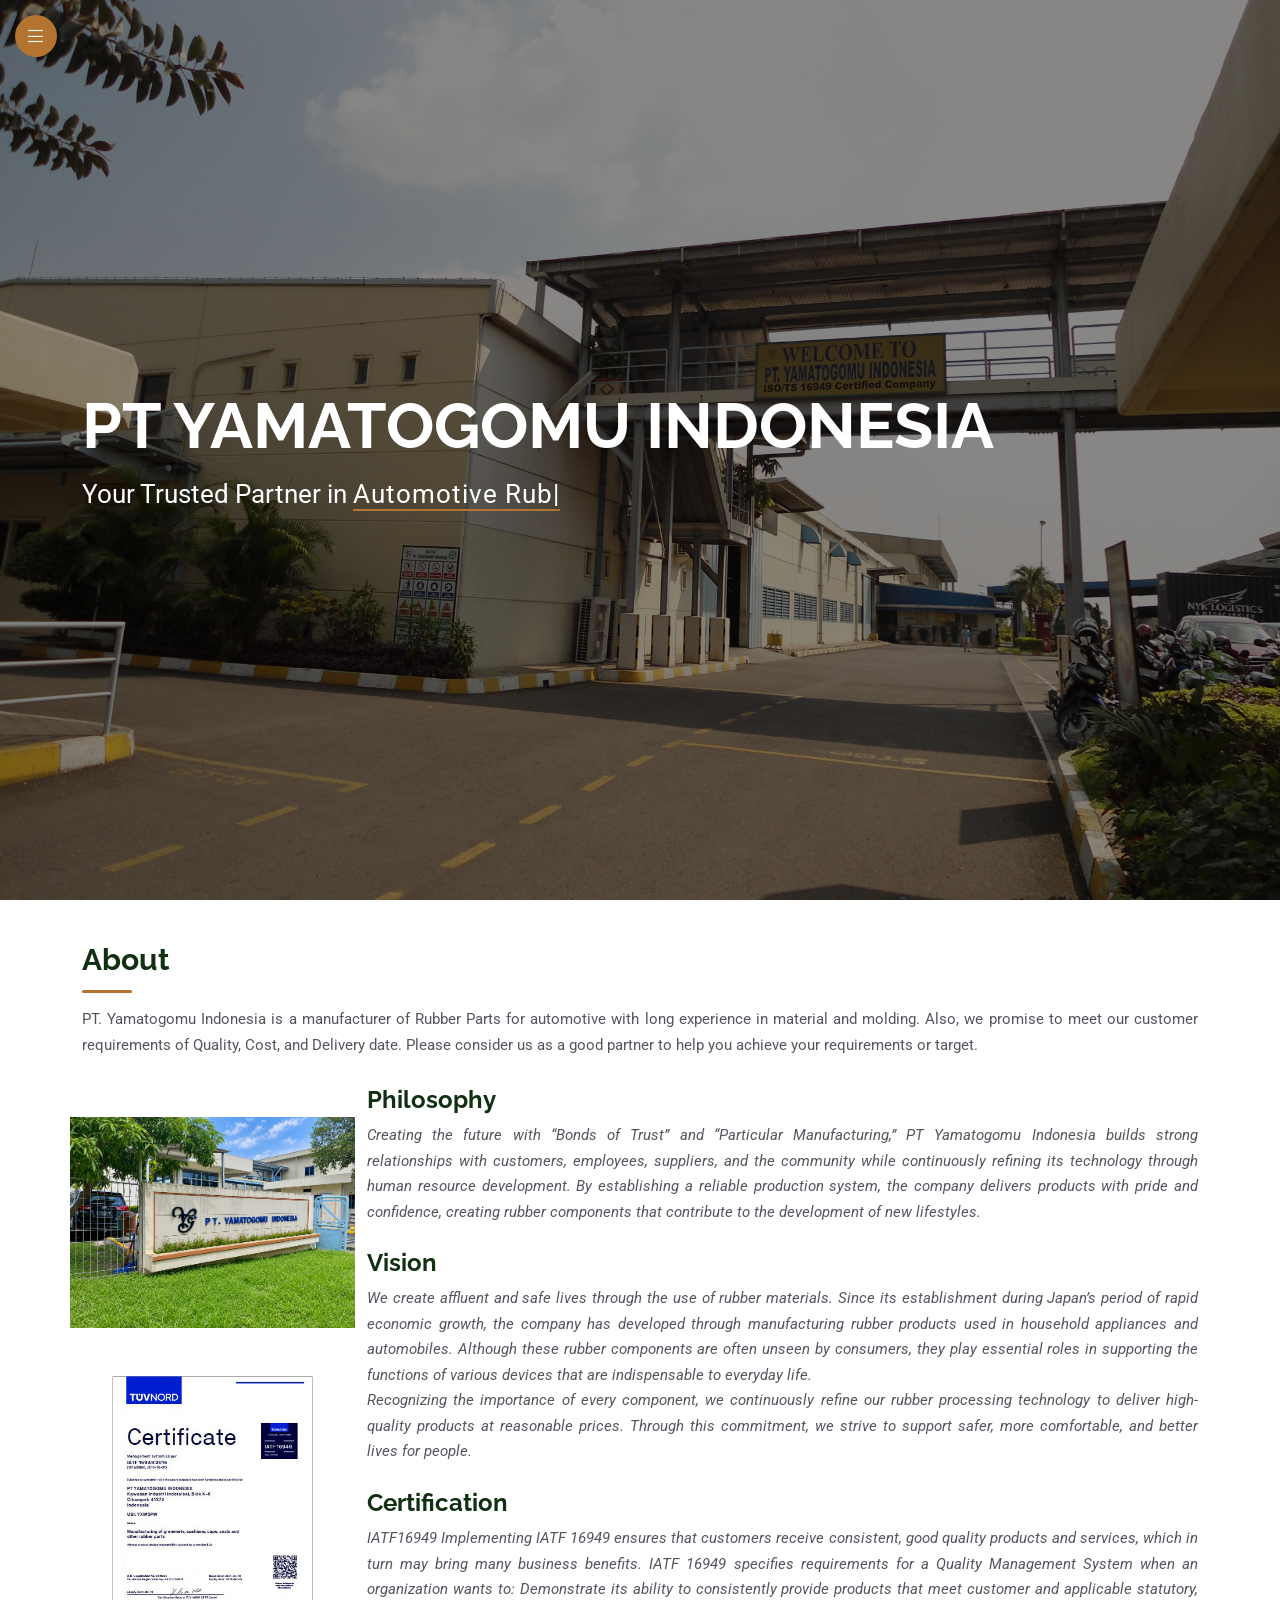
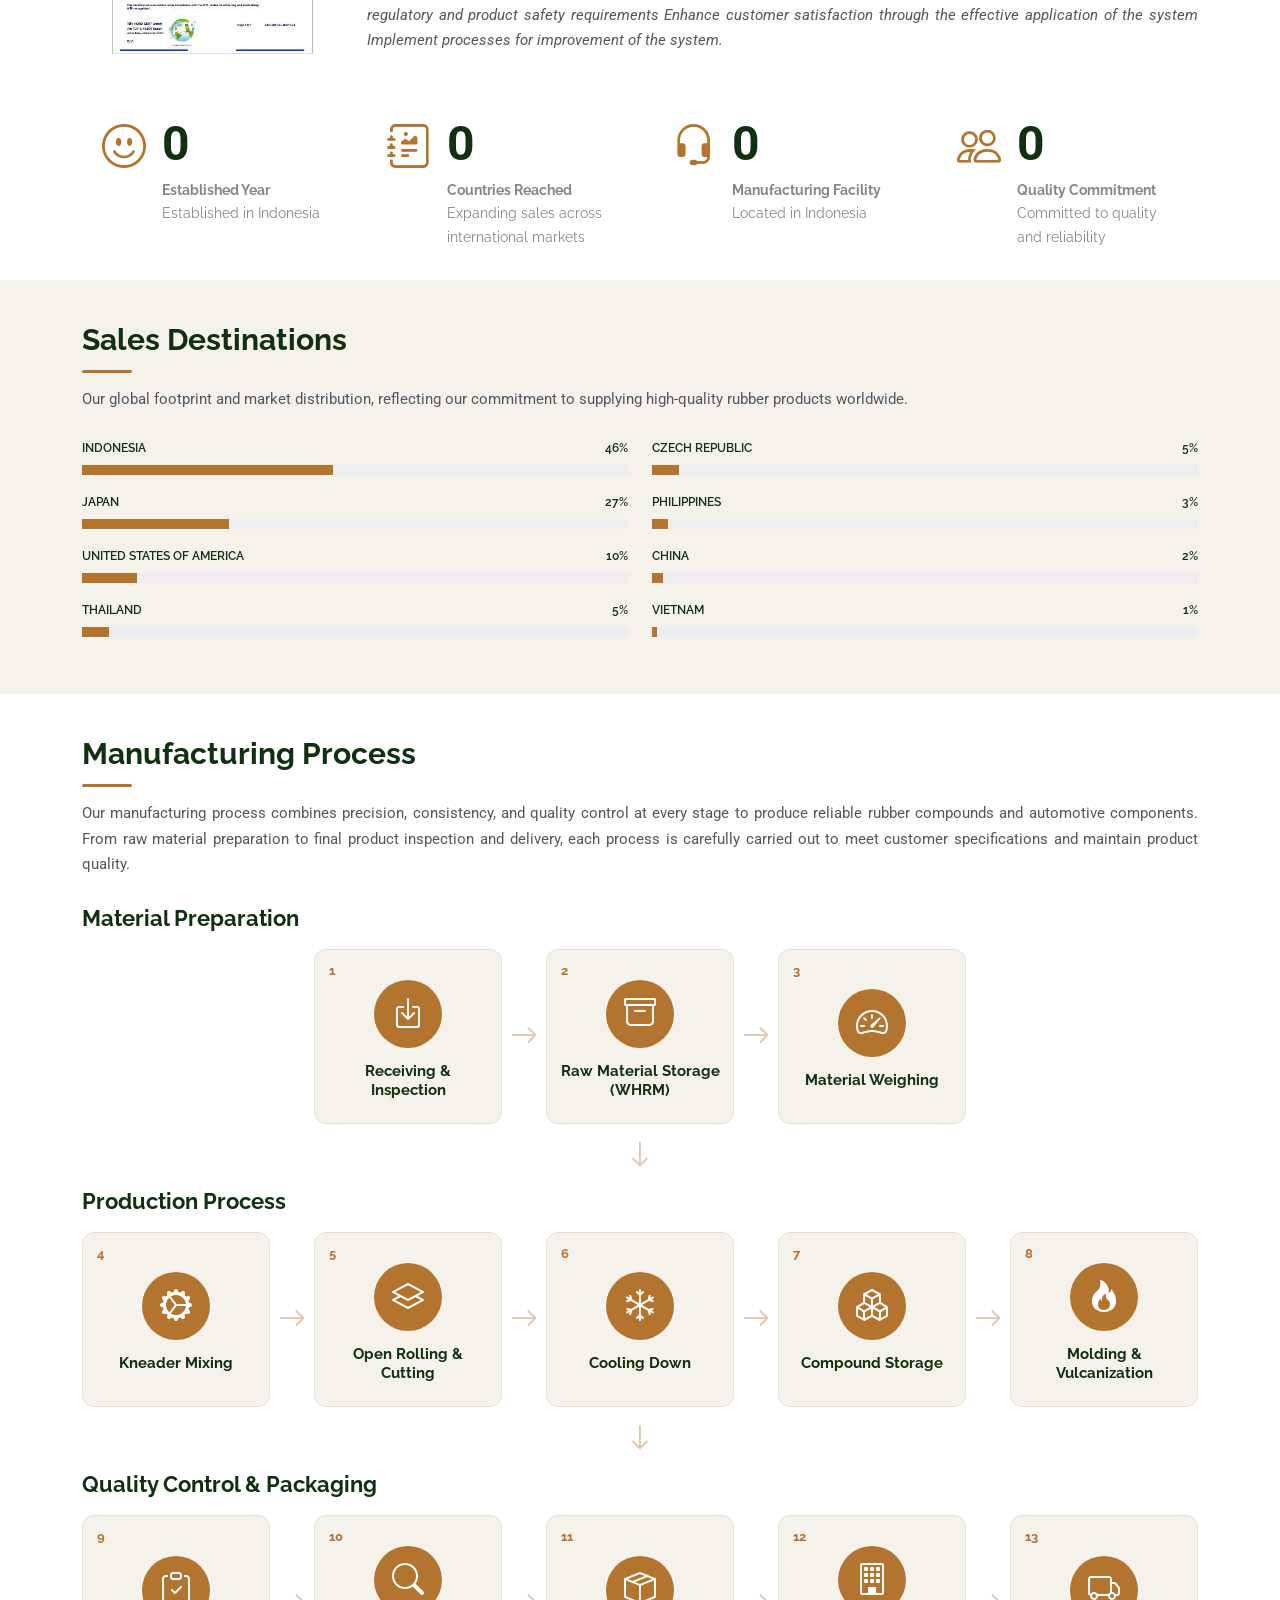
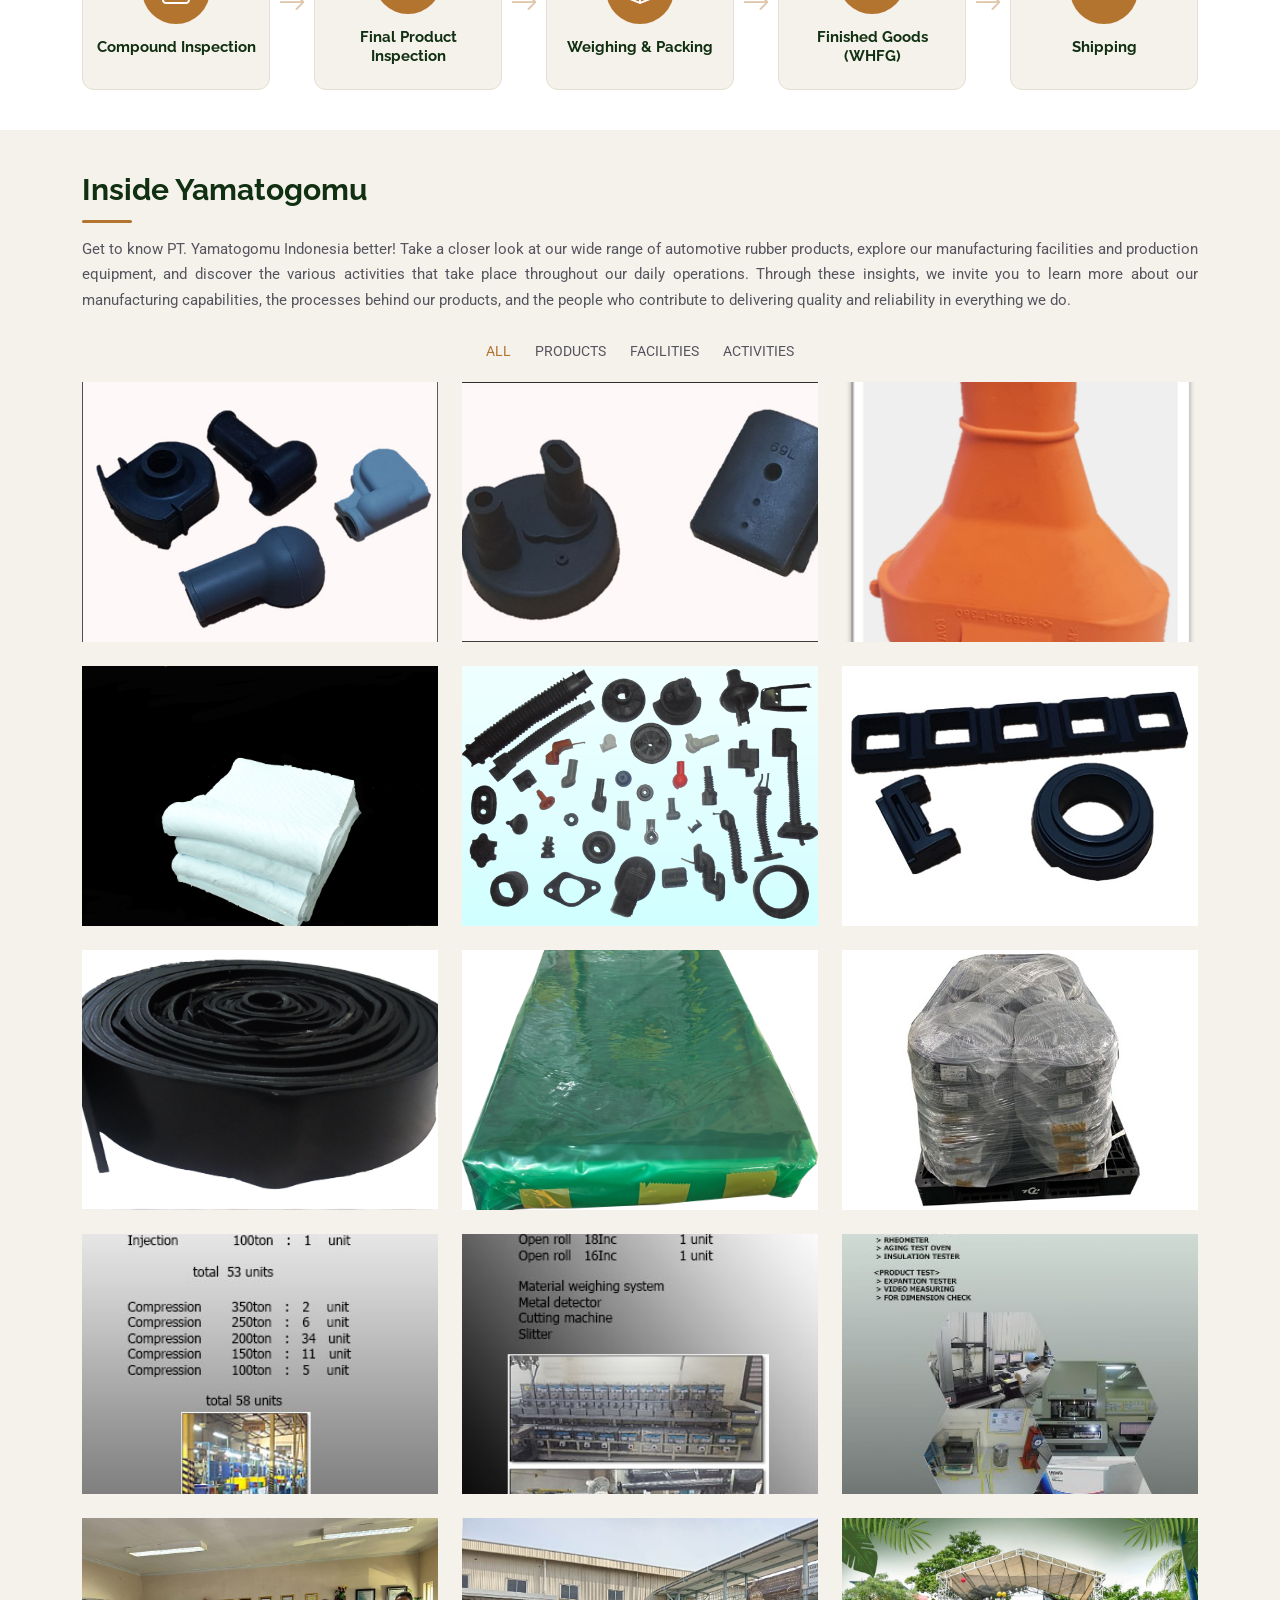
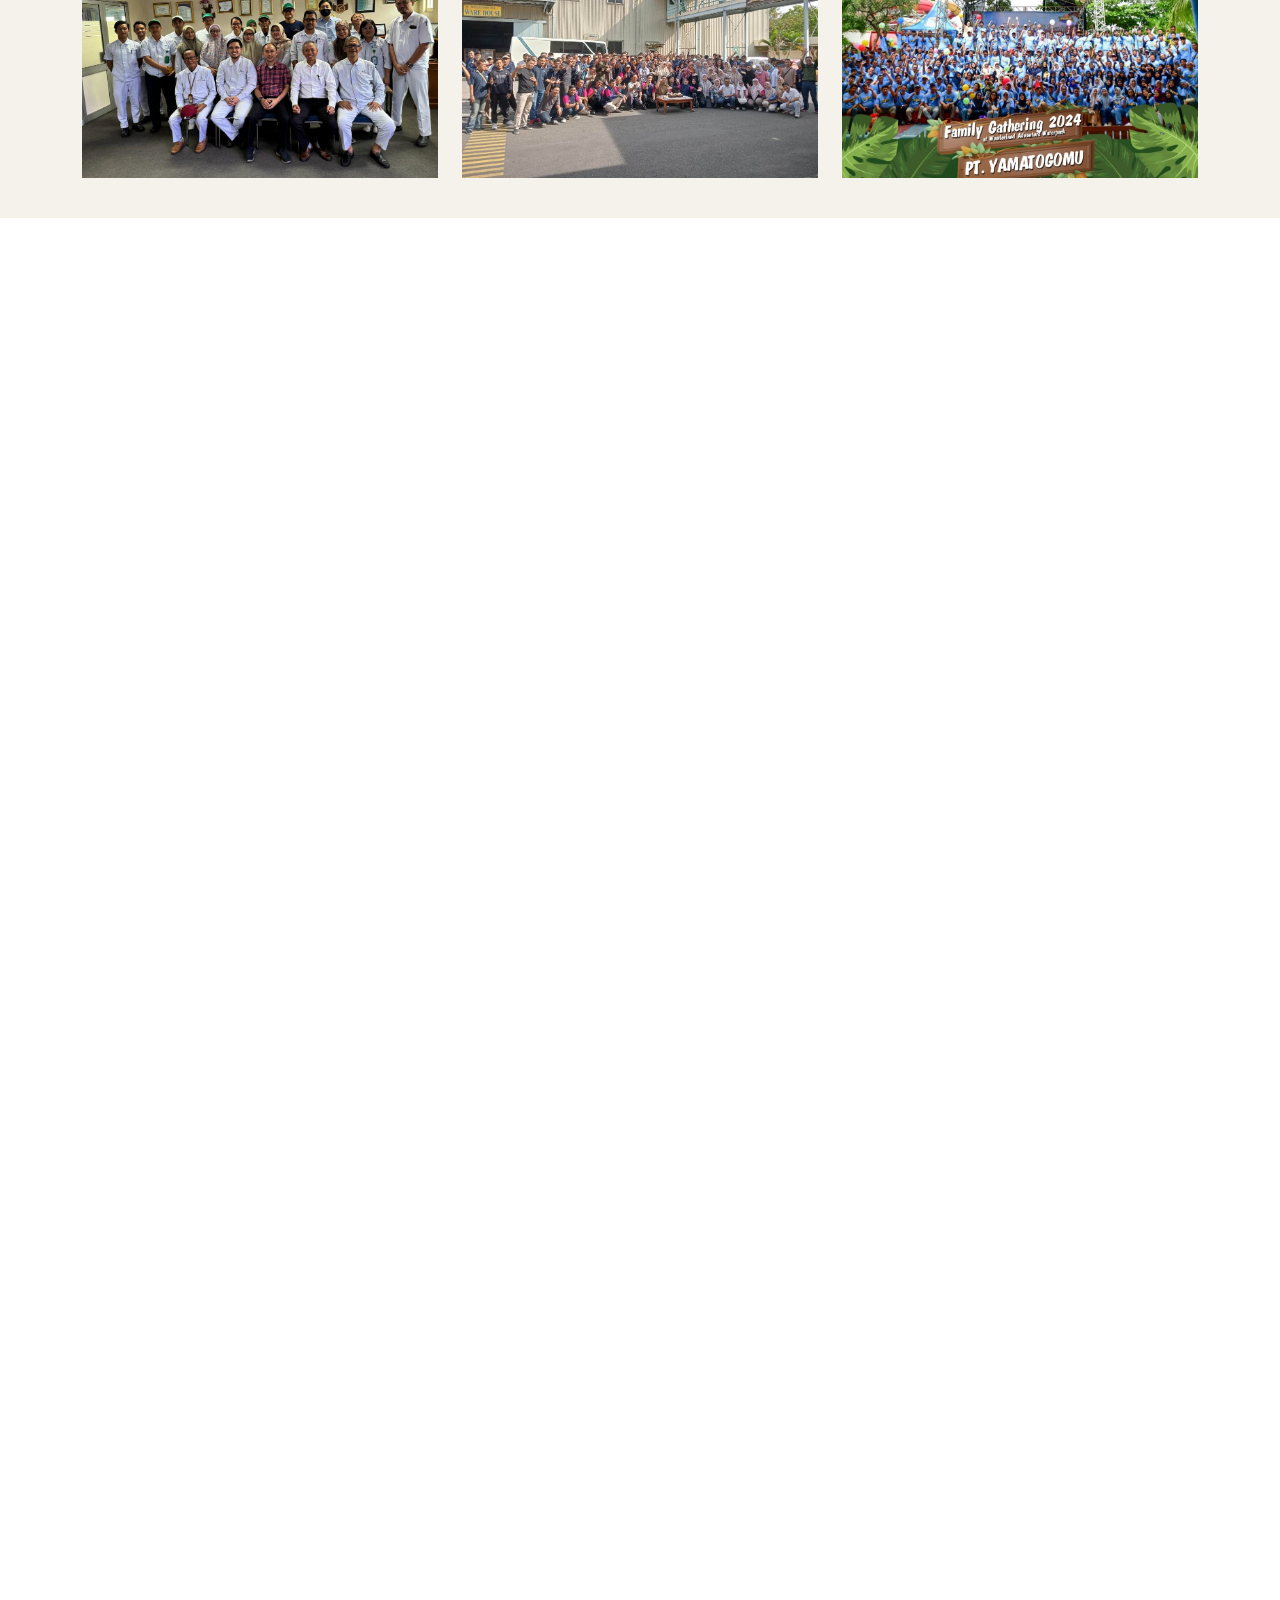
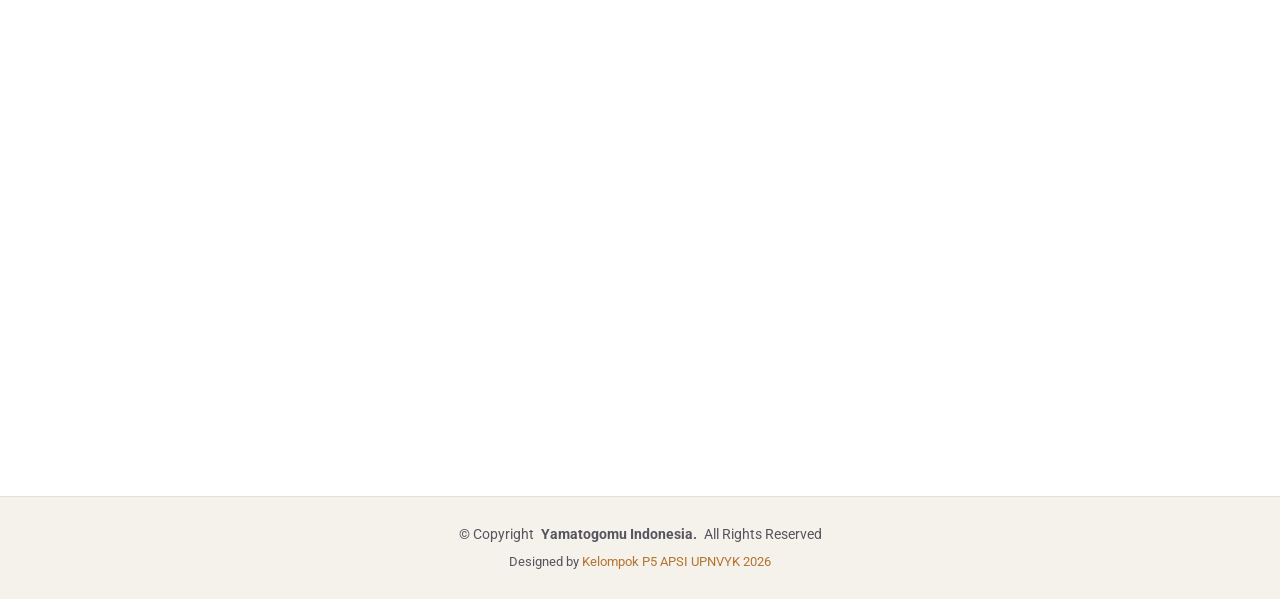
<file: index.html>
<!DOCTYPE html>
<html lang="en">

<head>
    <meta charset="utf-8">
    <meta content="width=device-width, initial-scale=1.0" name="viewport">

    <!-- Website Identity -->
    <title>PT. Yamatogomu Indonesia</title>
    <meta content="Official Website PT. Yamatogomu Indonesia - Automotive Rubber Parts Manufacturer" name="description">
    <meta content="PT Yamatogomu Indonesia, Rubber Parts, Automotive, Manufacturing" name="keywords">

    <!-- Favicon -->
    <link rel="icon" type="image/png" href="assets/img/yamatogomu/logo.png">
    <link rel="apple-touch-icon" href="assets/img/yamatogomu/logo.png">

    <!-- Fonts -->
    <link href="https://fonts.googleapis.com" rel="preconnect">
    <link href="https://fonts.gstatic.com" rel="preconnect" crossorigin>
    <link href="https://fonts.googleapis.com/css2?family=Roboto:wght@100;300;400;500;700;900&family=Poppins:wght@100;200;300;400;500;600;700;800;900&family=Raleway:wght@100;200;300;400;500;600;700;800;900&display=swap" rel="stylesheet">

    <!-- Vendor CSS Files -->
    <link href="assets/vendor/bootstrap/css/bootstrap.min.css" rel="stylesheet">
    <link href="assets/vendor/bootstrap-icons/bootstrap-icons.css" rel="stylesheet">
    <link href="assets/vendor/aos/aos.css" rel="stylesheet">
    <link href="assets/vendor/glightbox/css/glightbox.min.css" rel="stylesheet">
    <link href="assets/vendor/swiper/swiper-bundle.min.css" rel="stylesheet">

    <!-- Main CSS File -->
    <link href="assets/css/main.css" rel="stylesheet">

</head>

<body class="index-page">

  <header id="header" class="header dark-background d-flex flex-column">
    <i class="header-toggle bi bi-list"></i>

    <div class="profile-img">
      <img src="assets/img/yamatogomu/logo.png" alt="" class="img-fluid rounded-circle">
    </div>

    <a href="index.html" class="logo d-flex align-items-center justify-content-center">
      <h1 class="sitename">PT YAMATOGOMU INDONESIA</h1>
    </a>

    <div class="social-links text-center">

  <!-- Twitter / X -->
  <a href="https://x.com/tandaglobalnews/status/2092850294740967518?a=60ilZsj0S3aisGGm1_Q&s=19"
     target="_blank"
     rel="noopener noreferrer"
     class="twitter">
    <i class="bi bi-twitter-x"></i>
  </a>

  <!-- Instagram -->
  <a href="https://www.instagram.com/explore/locations/980812825/pt-yamatogomu-indonesia?cplk=MTl1a3BqaWFxcHU0"
     target="_blank"
     rel="noopener noreferrer"
     class="instagram">
    <i class="bi bi-instagram"></i>
  </a>

  <!-- LinkedIn -->
  <a href="https://www.linkedin.com/jobs/view/4005003883"
     target="_blank"
     rel="noopener noreferrer"
     class="linkedin">
    <i class="bi bi-linkedin"></i>
  </a>

</div>

    <nav id="navmenu" class="navmenu">
      <ul>
       <li><a href="#hero" class="active"><i class="bi bi-house-door navicon"></i> Home</a></li>
       <li><a href="#about"><i class="bi bi-building navicon"></i> About</a></li>
       <li><a href="#sales-destination"><i class="bi bi-globe-asia-australia navicon"></i> Sales Destination</a></li>
       <li><a href="#manufacturing-process"><i class="bi bi-gear-wide-connected navicon"></i> Manufacturing Process</a></li>
       <li><a href="#inside-yamatogomu"><i class="bi bi-images navicon"></i> Inside Yamatogomu</a></li>
       <li><a href="#organizational-structure"><i class="bi bi-diagram-3 navicon"></i> Organizational Structure</a></li>
       <li><a href="#contact"><i class="bi bi-envelope-paper navicon"></i> Contact</a></li>
      </ul>
    </nav>

  </header>

  <main class="main">

    <!-- Hero Section -->
    <section id="hero" class="hero section dark-background">

      <img src="assets/img/yamatogomu/3.jpg" alt="" data-aos="fade-in" class="">

      <div class="container" data-aos="fade-up" data-aos-delay="100">
        <h2>PT YAMATOGOMU INDONESIA</h2>
        <p>Your Trusted Partner in <span class="typed" data-typed-items="Automotive Rubber Parts, Precision Manufacturing, Quality & Reliability">Designer</span><span class="typed-cursor typed-cursor--blink" aria-hidden="true"></span><span class="typed-cursor typed-cursor--blink" aria-hidden="true"></span></p>
      </div>

    </section><!-- /Hero Section -->

    <!-- About Section -->
    <section id="about" class="about section">

      <!-- Section Title -->
      <div class="container section-title" data-aos="fade-up">
        <h2>About</h2>
        <p>PT. Yamatogomu Indonesia is a manufacturer of Rubber Parts for automotive with long experience in material and molding. Also, we promise to meet our customer requirements of Quality, Cost, and Delivery date. Please consider us as a good partner to help you achieve your requirements or target.</p>
      </div><!-- End Section Title -->

      <div class="container" data-aos="fade-up" data-aos-delay="100">

        <div class="row gy-3 justify-content-center">
          <div class="col-lg-3 about-media">
            <div class="about-media-inner">
              <img src="assets/img/yamatogomu/pt yamatogomu.png" alt="PT Yamatogomu Indonesia">
              <a href="assets/img/yamatogomu/TUV1.jpg" class="glightbox about-cert" title="IATF 16949 Certificate" data-gallery="about-cert"><img src="assets/img/yamatogomu/TUV1.jpg" alt="IATF 16949 Certificate"></a>
            </div>
          </div>
          <div class="col-lg-9 content">

            <h2>Philosophy</h2>
            <p class="fst-italic">
              Creating the future with “Bonds of Trust” and “Particular Manufacturing,”
              PT Yamatogomu Indonesia builds strong relationships with customers,
              employees, suppliers, and the community while continuously refining
              its technology through human resource development. By establishing
              a reliable production system, the company delivers products with pride
              and confidence, creating rubber components that contribute to the
              development of new lifestyles.
            </p>

            <h2>Vision</h2>
            <p class="fst-italic">
              We create affluent and safe lives through the use of rubber materials.
              Since its establishment during Japan’s period of rapid economic growth,
              the company has developed through manufacturing rubber products used
              in household appliances and automobiles. Although these rubber components
              are often unseen by consumers, they play essential roles in supporting
              the functions of various devices that are indispensable to everyday life.<br>
              Recognizing the importance of every component, we continuously refine
              our rubber processing technology to deliver high-quality products at
              reasonable prices. Through this commitment, we strive to support safer,
              more comfortable, and better lives for people.
            </p>

            <h2>Certification</h2>
            <p class="fst-italic">
              IATF16949 Implementing IATF 16949 ensures that customers receive consistent, good quality products and services, which in turn may bring many business benefits. IATF 16949 specifies requirements for a Quality Management System when an organization wants to: Demonstrate its ability to consistently provide products that meet customer and applicable statutory, regulatory and product safety requirements Enhance customer satisfaction through the effective application of the system Implement processes for improvement of the system.
            </p>
          </div>
        </div>
      </div>

    </section><!-- /About Section -->

    <!-- Stats Section -->
    <section id="stats" class="stats section">

      <div class="container" data-aos="fade-up" data-aos-delay="100">

        <div class="row gy-4">

          <div class="col-lg-3 col-md-6">
            <div class="stats-item">
              <i class="bi bi-emoji-smile"></i>
              <span data-purecounter-start="0" data-purecounter-end="1997" data-purecounter-duration="1" class="purecounter"></span>
              <p><strong>Established Year</strong> <span>Established in Indonesia</span></p>
            </div>
          </div>

          <div class="col-lg-3 col-md-6">
            <div class="stats-item">
              <i class="bi bi-journal-richtext"></i>
              <span data-purecounter-start="0" data-purecounter-end="8" data-purecounter-duration="1" class="purecounter"></span>
              <p><strong>Countries Reached</strong> <span>Expanding sales across international markets</span></p>
            </div>
          </div>

          <div class="col-lg-3 col-md-6">
            <div class="stats-item">
              <i class="bi bi-headset"></i>
              <span data-purecounter-start="0" data-purecounter-end="1" data-purecounter-duration="1" class="purecounter"></span>
              <p><strong>Manufacturing Facility</strong> <span>Located in Indonesia</span></p>
            </div>
          </div>

          <div class="col-lg-3 col-md-6">
            <div class="stats-item">
              <i class="bi bi-people"></i>
              <span data-purecounter-start="0" data-purecounter-end="100" data-purecounter-duration="1" class="purecounter"></span>
              <p><strong>Quality Commitment</strong> <span>Committed to quality and reliability</span></p>
            </div>
          </div>

        </div>

      </div>

    </section><!-- /Stats Section -->

    <!-- Skills Section -->
    <section id="sales-destination" class="skills section light-background">

      <!-- Section Title -->
      <div class="container section-title" data-aos="fade-up">
        <h2>Sales Destinations</h2>
        <p>Our global footprint and market distribution, reflecting our commitment to supplying high-quality rubber products worldwide.</p>
      </div><!-- End Section Title -->

      <div class="container" data-aos="fade-up" data-aos-delay="100">

        <div class="row skills-content skills-animation">

          <div class="col-lg-6">

            <div class="progress">
              <span class="skill"><span>Indonesia</span> <i class="val">46%</i></span>
              <div class="progress-bar-wrap">
                <div class="progress-bar" role="progressbar" aria-valuenow="46" aria-valuemin="0" aria-valuemax="100"></div>
              </div>
            </div>

            <div class="progress">
              <span class="skill"><span>Japan</span> <i class="val">27%</i></span>
              <div class="progress-bar-wrap">
                <div class="progress-bar" role="progressbar" aria-valuenow="27" aria-valuemin="0" aria-valuemax="100"></div>
              </div>
            </div>

            <div class="progress">
              <span class="skill"><span>United States of America</span> <i class="val">10%</i></span>
              <div class="progress-bar-wrap">
                <div class="progress-bar" role="progressbar" aria-valuenow="10" aria-valuemin="0" aria-valuemax="100"></div>
              </div>
            </div>

            <div class="progress">
              <span class="skill"><span>Thailand</span> <i class="val">5%</i></span>
              <div class="progress-bar-wrap">
                <div class="progress-bar" role="progressbar" aria-valuenow="5" aria-valuemin="0" aria-valuemax="100"></div>
              </div>
            </div>

          </div>

          <div class="col-lg-6">

            <div class="progress">
              <span class="skill"><span>Czech Republic</span> <i class="val">5%</i></span>
              <div class="progress-bar-wrap">
                <div class="progress-bar" role="progressbar" aria-valuenow="5" aria-valuemin="0" aria-valuemax="100"></div>
              </div>
            </div>

            <div class="progress">
              <span class="skill"><span>Philippines</span> <i class="val">3%</i></span>
              <div class="progress-bar-wrap">
                <div class="progress-bar" role="progressbar" aria-valuenow="3" aria-valuemin="0" aria-valuemax="100"></div>
              </div>
            </div>

            <div class="progress">
              <span class="skill"><span>China</span> <i class="val">2%</i></span>
              <div class="progress-bar-wrap">
                <div class="progress-bar" role="progressbar" aria-valuenow="2" aria-valuemin="0" aria-valuemax="100"></div>
              </div>
            </div>

            <div class="progress">
              <span class="skill"><span>Vietnam</span> <i class="val">1%</i></span>
              <div class="progress-bar-wrap">
                <div class="progress-bar" role="progressbar" aria-valuenow="1" aria-valuemin="0" aria-valuemax="100"></div>
              </div>
            </div>

          </div>

        </div>

      </div>

    </section><!-- /Skills Section -->

    <!-- Manufacturing Process Section -->
    <section id="manufacturing-process" class="resume section">

      <!-- Section Title -->
      <div class="container section-title" data-aos="fade-up">
        <h2>Manufacturing Process</h2>
        <p>Our manufacturing process combines precision, consistency, and quality control at every stage to produce reliable rubber compounds and automotive components. From raw material preparation to final product inspection and delivery, each process is carefully carried out to meet customer specifications and maintain product quality.</p>
      </div><!-- End Section Title -->

      <div class="container">

          <div class="flow-group">
            <h3 class="resume-title" data-aos="fade-up">Material Preparation</h3>
            <div class="flow">
              <button type="button" class="flow-step" style="--i:1" data-aos="fade-up" data-aos-delay="0" data-icon="bi-box-arrow-in-down" data-title="Receiving &amp; Inspection" data-desc="Raw materials are received from suppliers and undergo an initial inspection to ensure their condition and specifications meet the company’s requirements. This inspection helps prevent unsuitable materials from entering the production process." aria-label="Receiving &amp; Inspection – click for details">
                <span class="flow-no">1</span>
                <span class="flow-icon"><i class="bi bi-box-arrow-in-down"></i></span>
                <h4>Receiving &amp; Inspection</h4>
              </button>
              <div class="flow-arrow" style="--i:1"><i class="bi bi-arrow-right"></i></div>
              <button type="button" class="flow-step" style="--i:2" data-aos="fade-up" data-aos-delay="80" data-icon="bi-archive" data-title="Raw Material Storage (WHRM)" data-desc="Materials that pass the initial inspection are stored in the Warehouse Raw Material (WHRM). They are organized and kept in designated storage areas before being used in the manufacturing process." aria-label="Raw Material Storage (WHRM) – click for details">
                <span class="flow-no">2</span>
                <span class="flow-icon"><i class="bi bi-archive"></i></span>
                <h4>Raw Material Storage (WHRM)</h4>
              </button>
              <div class="flow-arrow" style="--i:2"><i class="bi bi-arrow-right"></i></div>
              <button type="button" class="flow-step" style="--i:3" data-aos="fade-up" data-aos-delay="160" data-icon="bi-speedometer2" data-title="Material Weighing" data-desc="Various materials, including chemicals, carbon, polymer, and oil, are weighed according to the Working Plan Sheet (WPS). Accurate weighing is essential to maintain the correct formulation and consistency of the rubber compound." aria-label="Material Weighing – click for details">
                <span class="flow-no">3</span>
                <span class="flow-icon"><i class="bi bi-speedometer2"></i></span>
                <h4>Material Weighing</h4>
              </button>
            </div>
          </div>
          <div class="flow-next" style="--i:3"><i class="bi bi-arrow-down"></i></div>
          <div class="flow-group">
            <h3 class="resume-title" data-aos="fade-up">Production Process</h3>
            <div class="flow">
              <button type="button" class="flow-step" style="--i:4" data-aos="fade-up" data-aos-delay="0" data-icon="bi-gear-wide-connected" data-title="Kneader Mixing" data-desc="The prepared materials are mixed using a kneader machine to combine the different ingredients into a rubber compound. This process helps achieve the required material composition and characteristics based on the production specifications." aria-label="Kneader Mixing – click for details">
                <span class="flow-no">4</span>
                <span class="flow-icon"><i class="bi bi-gear-wide-connected"></i></span>
                <h4>Kneader Mixing</h4>
              </button>
              <div class="flow-arrow" style="--i:4"><i class="bi bi-arrow-right"></i></div>
              <button type="button" class="flow-step" style="--i:5" data-aos="fade-up" data-aos-delay="80" data-icon="bi-layers" data-title="Open Rolling &amp; Cutting" data-desc="The rubber compound is further processed through an open rolling machine to improve material uniformity and ensure proper mixing. After rolling, the compound is cut into specific forms, such as sheets or ribbons, for the next production stage." aria-label="Open Rolling &amp; Cutting – click for details">
                <span class="flow-no">5</span>
                <span class="flow-icon"><i class="bi bi-layers"></i></span>
                <h4>Open Rolling &amp; Cutting</h4>
              </button>
              <div class="flow-arrow" style="--i:5"><i class="bi bi-arrow-right"></i></div>
              <button type="button" class="flow-step" style="--i:6" data-aos="fade-up" data-aos-delay="160" data-icon="bi-snow" data-title="Cooling Down" data-desc="After the mixing and rolling processes, the rubber compound undergoes a cooling process to reduce its temperature. This step prepares the compound for quality inspection and subsequent handling." aria-label="Cooling Down – click for details">
                <span class="flow-no">6</span>
                <span class="flow-icon"><i class="bi bi-snow"></i></span>
                <h4>Cooling Down</h4>
              </button>
              <div class="flow-arrow" style="--i:6"><i class="bi bi-arrow-right"></i></div>
              <button type="button" class="flow-step" style="--i:7" data-aos="fade-up" data-aos-delay="240" data-icon="bi-boxes" data-title="Compound Storage" data-desc="Compounds that have passed quality inspection are stored in a designated storage area. This semi-finished material is kept until it is required for the production of specific automotive components." aria-label="Compound Storage – click for details">
                <span class="flow-no">7</span>
                <span class="flow-icon"><i class="bi bi-boxes"></i></span>
                <h4>Compound Storage</h4>
              </button>
              <div class="flow-arrow" style="--i:7"><i class="bi bi-arrow-right"></i></div>
              <button type="button" class="flow-step" style="--i:8" data-aos="fade-up" data-aos-delay="320" data-icon="bi-fire" data-title="Molding &amp; Vulcanization" data-desc="The rubber compound is shaped into automotive components through a molding process using injection press or compression press machines. The material then undergoes vulcanization to develop the required physical properties and final product shape." aria-label="Molding &amp; Vulcanization – click for details">
                <span class="flow-no">8</span>
                <span class="flow-icon"><i class="bi bi-fire"></i></span>
                <h4>Molding &amp; Vulcanization</h4>
              </button>
            </div>
          </div>
          <div class="flow-next" style="--i:8"><i class="bi bi-arrow-down"></i></div>
          <div class="flow-group">
            <h3 class="resume-title" data-aos="fade-up">Quality Control &amp; Packaging</h3>
            <div class="flow">
              <button type="button" class="flow-step" style="--i:9" data-aos="fade-up" data-aos-delay="0" data-icon="bi-clipboard-check" data-title="Compound Inspection" data-desc="The rubber compound undergoes quality inspection after the mixing and cooling processes. This inspection ensures that the material meets the required quality standards before being approved for further production." aria-label="Compound Inspection – click for details">
                <span class="flow-no">9</span>
                <span class="flow-icon"><i class="bi bi-clipboard-check"></i></span>
                <h4>Compound Inspection</h4>
              </button>
              <div class="flow-arrow" style="--i:9"><i class="bi bi-arrow-right"></i></div>
              <button type="button" class="flow-step" style="--i:10" data-aos="fade-up" data-aos-delay="80" data-icon="bi-search" data-title="Final Product Inspection" data-desc="Finished automotive components are inspected to identify defects and ensure they meet the required product specifications. Products that do not meet the quality standards are identified as non-conforming products." aria-label="Final Product Inspection – click for details">
                <span class="flow-no">10</span>
                <span class="flow-icon"><i class="bi bi-search"></i></span>
                <h4>Final Product Inspection</h4>
              </button>
              <div class="flow-arrow" style="--i:10"><i class="bi bi-arrow-right"></i></div>
              <button type="button" class="flow-step" style="--i:11" data-aos="fade-up" data-aos-delay="160" data-icon="bi-box-seam" data-title="Weighing &amp; Packing" data-desc="Products that pass the final inspection are weighed according to customer requirements. They are then packed using the appropriate packaging method to maintain product condition and facilitate handling." aria-label="Weighing &amp; Packing – click for details">
                <span class="flow-no">11</span>
                <span class="flow-icon"><i class="bi bi-box-seam"></i></span>
                <h4>Weighing &amp; Packing</h4>
              </button>
              <div class="flow-arrow" style="--i:11"><i class="bi bi-arrow-right"></i></div>
              <button type="button" class="flow-step" style="--i:12" data-aos="fade-up" data-aos-delay="240" data-icon="bi-building" data-title="Finished Goods (WHFG)" data-desc="Packed products are transferred to the Warehouse Finished Goods (WHFG) for temporary storage. The products are organized and prepared for distribution according to customer orders and delivery schedules." aria-label="Finished Goods (WHFG) – click for details">
                <span class="flow-no">12</span>
                <span class="flow-icon"><i class="bi bi-building"></i></span>
                <h4>Finished Goods (WHFG)</h4>
              </button>
              <div class="flow-arrow" style="--i:12"><i class="bi bi-arrow-right"></i></div>
              <button type="button" class="flow-step" style="--i:13" data-aos="fade-up" data-aos-delay="320" data-icon="bi-truck" data-title="Shipping" data-desc="The finished products are prepared for shipment and delivered to customers based on the agreed delivery requirements. This stage marks the completion of the manufacturing and distribution process." aria-label="Shipping – click for details">
                <span class="flow-no">13</span>
                <span class="flow-icon"><i class="bi bi-truck"></i></span>
                <h4>Shipping</h4>
              </button>
            </div>
          </div>

      </div>

    </section><!-- /Manufacturing Process Section -->

    <!-- Portfolio Section -->
    <section id="inside-yamatogomu" class="portfolio section light-background">

      <!-- Section Title -->
      <div class="container section-title" data-aos="fade-up">
        <h2>Inside Yamatogomu</h2>
        <p>Get to know PT. Yamatogomu Indonesia better! Take a closer look at our wide range of automotive rubber products, explore our manufacturing facilities and production equipment, and discover the various activities that take place throughout our daily operations. Through these insights, we invite you to learn more about our manufacturing capabilities, the processes behind our products, and the people who contribute to delivering quality and reliability in everything we do.</p>
      </div><!-- End Section Title -->

      <div class="container">

        <div class="isotope-layout" data-default-filter="*" data-layout="masonry" data-sort="original-order">

          <ul class="portfolio-filters isotope-filters" data-aos="fade-up" data-aos-delay="100">
            <li data-filter="*" class="filter-active">All</li>
            <li data-filter=".filter-Products">Products</li>
            <li data-filter=".filter-Facilities">Facilities</li>
            <li data-filter=".filter-Activities">Activities</li>
          </ul><!-- End Portfolio Filters -->

          <div class="row gy-4 isotope-container" data-aos="fade-up" data-aos-delay="200">

<div class="col-lg-4 col-md-6 portfolio-item isotope-item filter-Products">
    <div class="portfolio-content h-100">
        <img src="assets/img/yamatogomu/cap.jpg" class="img-fluid" alt="">
        <div class="portfolio-info">
            <h4>Product 1</h4>
            <p>Cap</p>
            <a href="assets/img/yamatogomu/cap.jpg" title="Cap – Rubber component designed to cover and protect specific parts." data-gallery="portfolio-gallery-product" class="glightbox preview-link"><i class="bi bi-zoom-in"></i></a>
            <a href="portfolio-details.html?id=0" title="More Details" class="details-link"><i class="bi bi-link-45deg"></i></a>
        </div>
    </div>
</div>

<div class="col-lg-4 col-md-6 portfolio-item isotope-item filter-Products">
    <div class="portfolio-content h-100">
        <img src="assets/img/yamatogomu/bush.jpg" class="img-fluid" alt="">
        <div class="portfolio-info">
            <h4>Product 2</h4>
            <p>Bush</p>
            <a href="assets/img/yamatogomu/bush.jpg" title="Bush – Rubber component used to absorb vibration and reduce friction." data-gallery="portfolio-gallery-product" class="glightbox preview-link"><i class="bi bi-zoom-in"></i></a>
            <a href="portfolio-details.html?id=1" title="More Details" class="details-link"><i class="bi bi-link-45deg"></i></a>
        </div>
    </div>
</div>

<div class="col-lg-4 col-md-6 portfolio-item isotope-item filter-Products">
    <div class="portfolio-content h-100">
        <img src="assets/img/yamatogomu/silicone.png" class="img-fluid" alt="">
        <div class="portfolio-info">
            <h4>Product 3</h4>
            <p>Cover Connector</p>
            <a href="assets/img/yamatogomu/silicone.png" title="Cover Connector – Rubber cover designed to protect connector components." data-gallery="portfolio-gallery-product" class="glightbox preview-link"><i class="bi bi-zoom-in"></i></a>
            <a href="portfolio-details.html?id=2" title="More Details" class="details-link"><i class="bi bi-link-45deg"></i></a>
        </div>
    </div>
</div>

<div class="col-lg-4 col-md-6 portfolio-item isotope-item filter-Products">
    <div class="portfolio-content h-100">
        <img src="assets/img/yamatogomu/sheet.JPG" class="img-fluid" alt="">
        <div class="portfolio-info">
            <h4>Product 4</h4>
            <p>Compound Sheet</p>
            <a href="assets/img/yamatogomu/sheet.JPG" title="Compound Sheet – Rubber compound processed into sheet form for further manufacturing." data-gallery="portfolio-gallery-product" class="glightbox preview-link"><i class="bi bi-zoom-in"></i></a>
            <a href="portfolio-details.html?id=3" title="More Details" class="details-link"><i class="bi bi-link-45deg"></i></a>
        </div>
    </div>
</div>

<div class="col-lg-4 col-md-6 portfolio-item isotope-item filter-Products">
    <div class="portfolio-content h-100">
        <img src="assets/img/yamatogomu/produk.png" class="img-fluid" alt="">
        <div class="portfolio-info">
            <h4>Product 5</h4>
            <p>All Product</p>
            <a href="assets/img/yamatogomu/produk.png" title="Automotive Rubber Products – Various rubber components manufactured for automotive applications." data-gallery="portfolio-gallery-product" class="glightbox preview-link"><i class="bi bi-zoom-in"></i></a>
            <a href="portfolio-details.html?id=4" title="More Details" class="details-link"><i class="bi bi-link-45deg"></i></a>
        </div>
    </div>
</div>

<div class="col-lg-4 col-md-6 portfolio-item isotope-item filter-Products">
    <div class="portfolio-content h-100">
        <img src="assets/img/yamatogomu/seal.jpg" class="img-fluid" alt="">
        <div class="portfolio-info">
            <h4>Product 6</h4>
            <p>Seal</p>
            <a href="assets/img/yamatogomu/seal.jpg" title="Seal – Rubber component designed to help prevent leakage and maintain sealing performance." data-gallery="portfolio-gallery-product" class="glightbox preview-link"><i class="bi bi-zoom-in"></i></a>
            <a href="portfolio-details.html?id=5" title="More Details" class="details-link"><i class="bi bi-link-45deg"></i></a>
        </div>
    </div>
</div>

<div class="col-lg-4 col-md-6 portfolio-item isotope-item filter-Products">
    <div class="portfolio-content h-100">
        <img src="assets/img/yamatogomu/compound.JPG" class="img-fluid" alt="">
        <div class="portfolio-info">
            <h4>Product 7</h4>
            <p>Compound</p>
            <a href="assets/img/yamatogomu/compound.JPG" title="Rubber Compound – Prepared rubber material used in the production of rubber components." data-gallery="portfolio-gallery-product" class="glightbox preview-link"><i class="bi bi-zoom-in"></i></a>
            <a href="portfolio-details.html?id=6" title="More Details" class="details-link"><i class="bi bi-link-45deg"></i></a>
        </div>
    </div>
</div>

<div class="col-lg-4 col-md-6 portfolio-item isotope-item filter-Products">
    <div class="portfolio-content h-100">
        <img src="assets/img/yamatogomu/compoundPacking.jpg" class="img-fluid" alt="">
        <div class="portfolio-info">
            <h4>Product 8</h4>
            <p>Compound Sheet Packaging</p>
            <a href="assets/img/yamatogomu/compoundPacking.jpg" title="Compound Sheet Packaging – Rubber compound sheets arranged and packaged for storage or handling." data-gallery="portfolio-gallery-product" class="glightbox preview-link"><i class="bi bi-zoom-in"></i></a>
            <a href="portfolio-details.html?id=7" title="More Details" class="details-link"><i class="bi bi-link-45deg"></i></a>
        </div>
    </div>
</div>

<div class="col-lg-4 col-md-6 portfolio-item isotope-item filter-Products">
    <div class="portfolio-content h-100">
        <img src="assets/img/yamatogomu/compoundrib.jpg" class="img-fluid" alt="">
        <div class="portfolio-info">
            <h4>Product 9</h4>
            <p>Compound Ribbon Packaging</p>
            <a href="assets/img/yamatogomu/compoundrib.jpg" title="Compound Ribbon Packaging – Rubber compound ribbons packaged for further production processes." data-gallery="portfolio-gallery-product" class="glightbox preview-link"><i class="bi bi-zoom-in"></i></a>
            <a href="portfolio-details.html?id=8" title="More Details" class="details-link"><i class="bi bi-link-45deg"></i></a>
        </div>
    </div>
</div>

<div class="col-lg-4 col-md-6 portfolio-item isotope-item filter-Facilities">
    <div class="portfolio-content h-100">
        <img src="assets/img/yamatogomu/molding.jpg" class="img-fluid" alt="">
        <div class="portfolio-info">
            <h4>Facility 1</h4>
            <p>Molding</p>
            <a href="assets/img/yamatogomu/molding.jpg" title="Molding – Equipment used to shape rubber materials into specific product forms." data-gallery="portfolio-gallery-facilities" class="glightbox preview-link"><i class="bi bi-zoom-in"></i></a>
            <a href="portfolio-details.html?id=9" title="More Details" class="details-link"><i class="bi bi-link-45deg"></i></a>
        </div>
    </div>
</div>

<div class="col-lg-4 col-md-6 portfolio-item isotope-item filter-Facilities">
    <div class="portfolio-content h-100">
        <img src="assets/img/yamatogomu/mixingmc.jpg" class="img-fluid" alt="">
        <div class="portfolio-info">
            <h4>Facility 2</h4>
            <p>Mixing Machine</p>
            <a href="assets/img/yamatogomu/mixingmc.jpg" title="Mixing Machine – Machine used to mix rubber materials and other compounds into a uniform mixture." data-gallery="portfolio-gallery-facilities" class="glightbox preview-link"><i class="bi bi-zoom-in"></i></a>
            <a href="portfolio-details.html?id=10" title="More Details" class="details-link"><i class="bi bi-link-45deg"></i></a>
        </div>
    </div>
</div>

<div class="col-lg-4 col-md-6 portfolio-item isotope-item filter-Facilities">
    <div class="portfolio-content h-100">
        <img src="assets/img/yamatogomu/quality.jpg" class="img-fluid" alt="">
        <div class="portfolio-info">
            <h4>Facility 3</h4>
            <p>Equipment</p>
            <a href="assets/img/yamatogomu/quality.jpg" title="Quality Inspection Equipment – Equipment used to support product quality inspection and ensure conformity with specifications." data-gallery="portfolio-gallery-facilities" class="glightbox preview-link"><i class="bi bi-zoom-in"></i></a>
            <a href="portfolio-details.html?id=11" title="More Details" class="details-link"><i class="bi bi-link-45deg"></i></a>
        </div>
    </div>
</div>

<div class="col-lg-4 col-md-6 portfolio-item isotope-item filter-Activities">
    <div class="portfolio-content h-100">
        <img src="assets/img/yamatogomu/auiatf.jpeg" class="img-fluid" alt="">
        <div class="portfolio-info">
            <h4>Activity 1</h4>
            <p>Audit IATF</p>
            <a href="assets/img/yamatogomu/auiatf.jpeg" title="IATF Audit – An audit activity to evaluate the implementation of the IATF quality management system requirements." data-gallery="portfolio-gallery-Activities" class="glightbox preview-link"><i class="bi bi-zoom-in"></i></a>
            <a href="portfolio-details.html?id=12" title="More Details" class="details-link"><i class="bi bi-link-45deg"></i></a>
        </div>
    </div>
</div>

<div class="col-lg-4 col-md-6 portfolio-item isotope-item filter-Activities">
    <div class="portfolio-content h-100">
        <img src="assets/img/yamatogomu/mcu.jpeg" class="img-fluid" alt="">
        <div class="portfolio-info">
            <h4>Activity 2</h4>
            <p>Inhouse Activity</p>
            <a href="assets/img/yamatogomu/mcu.jpeg" title="In-house Activity – An internal company activity involving employees and supporting workplace engagement." data-gallery="portfolio-gallery-Activities" class="glightbox preview-link"><i class="bi bi-zoom-in"></i></a>
            <a href="portfolio-details.html?id=13" title="More Details" class="details-link"><i class="bi bi-link-45deg"></i></a>
        </div>
    </div>
</div>

<div class="col-lg-4 col-md-6 portfolio-item isotope-item filter-Activities">
    <div class="portfolio-content h-100">
        <img src="assets/img/yamatogomu/famget.JPG" class="img-fluid" alt="">
        <div class="portfolio-info">
            <h4>Activity 3</h4>
            <p>Family Gathering</p>
            <a href="assets/img/yamatogomu/famget.JPG" title="Family Gathering – A company event that brings employees and their families together to strengthen relationships." data-gallery="portfolio-gallery-Activities" class="glightbox preview-link"><i class="bi bi-zoom-in"></i></a>
            <a href="portfolio-details.html?id=14" title="More Details" class="details-link"><i class="bi bi-link-45deg"></i></a>
        </div>
    </div>
</div>

          </div><!-- End Portfolio Container -->
        </div>

      </div>

    </section><!-- /Portfolio Section -->

    <!-- Organizational Structure Section -->
    <section id="organizational-structure" class="org section">

      <!-- Section Title -->
      <div class="container section-title" data-aos="fade-up">
        <h2>Our Organizational Structure</h2>
        <p>Get to know the organizational structure of PT. Yamatogomu Indonesia, highlighting the leadership, departments, and teams that work together to support our daily operations. Each department plays an important role in ensuring effective coordination, operational efficiency, and the achievement of company objectives.</p>
      </div><!-- End Section Title -->

      <div class="container-fluid org-wide" data-aos="fade-up" data-aos-delay="100">

        <div class="org-toolbar">
          <div class="org-zoom-btns">
            <button type="button" id="org-zoom-out" aria-label="Zoom out">−</button>
            <button type="button" id="org-zoom-fit">Fit</button>
            <button type="button" id="org-zoom-reset">100%</button>
            <button type="button" id="org-zoom-in" aria-label="Zoom in">+</button>
          </div>
        </div>

        <div class="org-scroll" id="org-scroll">
          <div class="org-sizer" id="org-sizer">
            <div class="org-canvas" id="org-canvas" style="width:1580px;height:930px">
                <svg class="org-lines" width="1580" height="930" viewBox="0 0 1580 930" aria-hidden="true"><path d="M805,143 V173"/><path d="M805,229 V263"/><path d="M805,243 H1471 V376"/><path d="M503,290 H693"/><path d="M375,316 V323 H184 V595"/><path class="dash" d="M184,700 V805"/><path d="M805,316 V342"/><path d="M313,342 H1380"/><path d="M313,342 V377"/><path d="M582,342 V377"/><path d="M788,342 V595"/><path d="M882,342 V377"/><path d="M972,342 V805"/><path d="M1063,342 V377"/><path d="M1172,342 V377"/><path d="M1266,342 V805"/><path d="M1380,342 V522"/><path d="M313,463 V805"/><path d="M313,580 H401"/><path d="M401,580 V805"/><path class="dash" d="M313,580 H249 V805"/><path d="M582,463 V522"/><path d="M463,522 H703"/><path d="M463,522 V805"/><path d="M530,522 V805"/><path d="M614,522 V805"/><path d="M703,522 V805"/><path d="M882,465 V805"/><path d="M802,762 H882"/><path d="M802,762 V805"/><path d="M1063,465 V805"/><path d="M1172,465 V762"/><path d="M1140,762 H1204"/><path d="M1140,762 V805"/><path d="M1204,762 V805"/><path d="M1338,522 H1422"/><path d="M1338,522 V805"/><path d="M1422,522 V805"/><path d="M1471,463 V728"/></svg>
                                <div class="org-node n-red" style="left:693px;top:81px;width:225px;height:62px"><span>President Director</span><em>Kyoji Yamaguchi</em></div>
                <div class="org-node n-red" style="left:693px;top:173px;width:225px;height:56px"><span>Director</span><em>Gatot Embranjono</em></div>
                <div class="org-node n-red" style="left:271px;top:264px;width:232px;height:52px"><span>Management Representative</span><em>Habibie Muhammad Ega</em></div>
                <div class="org-node n-red" style="left:693px;top:263px;width:225px;height:53px"><span>Factory Manager</span><em>Habibie Muhammad Ega</em></div>
                <div class="org-node n-red" style="left:35px;top:376px;width:131px;height:87px"><span>Department Manager / Asst. Manager</span></div>
                <div class="org-node n-red" style="left:247px;top:377px;width:132px;height:86px"><span>Production I Manager</span><em>Harsono</em></div>
                <div class="org-node n-red" style="left:506px;top:376px;width:153px;height:87px"><span>Production II</span><em>Eddy Siswoyo</em></div>
                <div class="org-node n-red" style="left:819px;top:377px;width:126px;height:88px"><span>QA/QC Manager</span><em>Yoshito Kojima</em></div>
                <div class="org-node n-red" style="left:1011px;top:377px;width:104px;height:87px"><span>Engineering Manager</span><em>Imai Hiroyuki</em></div>
                <div class="org-node n-red" style="left:1120px;top:377px;width:104px;height:88px"><span>HRD/GA 5R/Kaizen Manager</span><em>Syaifulanam</em></div>
                <div class="org-node n-red" style="left:1391px;top:376px;width:160px;height:87px"><span>Marketing Sales Manager</span><em>Ohura Katsuma</em></div>
                <div class="org-node n-green" style="left:24px;top:595px;width:107px;height:104px"><span>Section Supervisor / Asst. Supervisor</span></div>
                <div class="org-node n-green sm" style="left:140px;top:595px;width:88px;height:104px"><span>NP Supervisor</span><small>YGI Representative</small><em>Imron R</em></div>
                <div class="org-node n-green sm" style="left:270px;top:595px;width:86px;height:104px"><span>WHRM / Mixing Supervisor Asst. SPV</span><em>Deddy P / Asep R</em></div>
                <div class="org-node n-green sm" style="left:361px;top:595px;width:80px;height:104px"><span>Press Supervisor</span><em>Acep N</em></div>
                <div class="org-node n-green sm" style="left:490px;top:595px;width:80px;height:104px"><span>Finishing Packing Asst. SPV</span><em>Sri M</em></div>
                <div class="org-node n-green sm" style="left:574px;top:595px;width:80px;height:104px"><span>Checking Supervisor</span><em>Tuti M</em></div>
                <div class="org-node n-green sm" style="left:662px;top:595px;width:82px;height:104px"><span>PPIC Supervisor</span><em>Musthofak</em></div>
                <div class="org-node n-lime sm" style="left:746px;top:595px;width:85px;height:104px"><span>Purchasing Sr. Staff</span><em>Heni P</em></div>
                <div class="org-node n-green sm" style="left:839px;top:595px;width:86px;height:104px"><span>QA/QC Supervisor</span><em>Susanti</em></div>
                <div class="org-node n-green sm" style="left:929px;top:595px;width:87px;height:104px"><span>Maintenance Supervisor</span><em>M. Herman</em></div>
                <div class="org-node n-lime" style="left:1407px;top:595px;width:131px;height:104px"><span>Marketing / Sales Sr. Staff</span><em>Dessy Yusnidar</em></div>
                <div class="org-node n-lime" style="left:1417px;top:728px;width:110px;height:68px"><span>Marketing / Sales Staff</span></div>
                <div class="org-node n-yellow" style="left:37px;top:805px;width:95px;height:111px"><span>Group Leader / Staff</span></div>
                <div class="org-node n-dash sm" style="left:151px;top:805px;width:66px;height:111px"><span>CV. NP Koordinator</span></div>
                <div class="org-node n-dash sm" style="left:221px;top:805px;width:56px;height:111px"><span>CV. NP Leader Press</span></div>
                <div class="org-node n-yellow sm" style="left:284px;top:805px;width:58px;height:111px"><span>WHRM / Mixing Leader</span></div>
                <div class="org-node n-yellow sm" style="left:370px;top:805px;width:62px;height:111px"><span>Press Leader</span></div>
                <div class="org-node n-yellow sm" style="left:437px;top:805px;width:52px;height:111px"><span>WHFG Leader</span></div>
                <div class="org-node n-yellow sm" style="left:494px;top:805px;width:72px;height:111px"><span>Finishing / Packing Leader</span></div>
                <div class="org-node n-yellow sm" style="left:577px;top:805px;width:74px;height:111px"><span>Checking Leader</span></div>
                <div class="org-node n-lime sm" style="left:659px;top:805px;width:89px;height:111px"><span>Planning Staff Raw Material / Mixing / Press</span></div>
                <div class="org-node n-lime sm" style="left:765px;top:805px;width:75px;height:111px"><span>QA Staff</span></div>
                <div class="org-node n-yellow sm" style="left:846px;top:805px;width:73px;height:111px"><span>QC Leader</span></div>
                <div class="org-node n-yellow sm" style="left:930px;top:805px;width:84px;height:111px"><span>Maintenance Leader</span></div>
                <div class="org-node n-yellow sm" style="left:1020px;top:805px;width:87px;height:111px"><span>Engineering Leader</span></div>
                <div class="org-node n-lime sm" style="left:1112px;top:805px;width:56px;height:111px"><span>HRD/GA Staff</span></div>
                <div class="org-node n-lime sm" style="left:1176px;top:805px;width:56px;height:111px"><span>Kaizen / 5R Staff</span></div>
                <div class="org-node n-lime sm" style="left:1239px;top:805px;width:55px;height:111px"><span>IT Staff</span></div>
                <div class="org-node n-lime sm" style="left:1298px;top:805px;width:80px;height:111px"><span>Accounting / Finance Staff</span></div>
                <div class="org-node n-lime sm" style="left:1382px;top:805px;width:80px;height:111px"><span>Accounting / Finance Staff</span></div>
                <div class="org-node n-lime sm" style="left:1466px;top:805px;width:76px;height:111px"><span>EXIM Staff</span></div>
            </div>
          </div>
        </div>
        <p class="org-hint">Scroll sideways if the chart is cut off, or use the zoom buttons.</p>

      </div>

    </section><!-- /Organizational Structure Section -->

    <!-- Contact Section -->
    <section id="contact" class="contact section">

      <!-- Section Title -->
      <div class="container section-title" data-aos="fade-up">
        <h2>Contact Us</h2>
      </div><!-- End Section Title -->

      <div class="container" data-aos="fade-up" data-aos-delay="100">

  <div class="row gy-4">

    <!-- LEFT COLUMN: CONTACT INFO + MAP -->
    <div class="col-lg-5">

      <div class="info-wrap">

        <div class="info-item d-flex">
          <i class="bi bi-geo-alt flex-shrink-0"></i>
          <div>
            <h3>Address</h3>
            <p>Kawasan Industri Indotaisei Blok K-6, Kalihurip, Kec. Cikampek, Karawang, Jawa Barat 41373</p>
          </div>
        </div>

        <div class="info-item d-flex">
          <i class="bi bi-telephone flex-shrink-0"></i>
          <div>
            <h3>Call Us</h3>
            <p>(0264) 351216</p>
          </div>
        </div>

        <div class="info-item d-flex">
          <i class="bi bi-envelope flex-shrink-0"></i>
          <div>
            <h3>Email Us</h3>
            <p>pt.yamatogomuidn@gmail.com</p>
          </div>
        </div>

        <div class="map-container mt-4">
          <iframe
            src="https://www.google.com/maps/embed?pb=!1m18!1m12!1m3!1d1884.345806823953!2d107.40534607199284!3d-6.4107314135438855!2m3!1f0!2f0!3f0!3m2!1i1024!2i768!4f13.1!3m3!1m2!1s0x2e6972e5446bb08b%3A0xec631090d48a5560!2sPT.%20Yamatogomu%20Indonesia!5e1!3m2!1sen!2sid!4v1793530719934!5m2!1sen!2sid"
            width="100%"
            height="350"
            style="border:0; border-radius:10px;"
            allowfullscreen=""
            loading="lazy"
            referrerpolicy="strict-origin-when-cross-origin">
          </iframe>
        </div>

      </div>
    </div>

    <!-- RIGHT COLUMN: CONTACT FORM -->
    <div class="col-lg-7">

      <form id="contact-form" class="php-email-form">

  <div class="row gy-4">

    <div class="col-md-6">
      <label for="name-field" class="pb-2">Your Name</label>
      <input type="text" name="name" id="name-field"
        class="form-control" required>
    </div>

    <div class="col-md-6">
      <label for="email-field" class="pb-2">Your Email</label>
      <input type="email" name="email" id="email-field"
        class="form-control" required>
    </div>

    <div class="col-md-12">
      <label for="subject-field" class="pb-2">Subject</label>
      <input type="text" name="subject" id="subject-field"
        class="form-control" required>
    </div>

    <div class="col-md-12">
      <label for="message-field" class="pb-2">Message</label>
      <textarea name="message" id="message-field"
        class="form-control" rows="10" required></textarea>
    </div>

    <div class="col-md-12 text-center">
      <button type="submit">Send Message</button>
    </div>

  </div>
</form>

    </div>

  </div>
</div>

    </section><!-- /Contact Section -->

  </main>

  <footer id="footer" class="footer position-relative light-background">

    <div class="container">
      <div class="copyright text-center ">
        <p>© <span>Copyright</span> <strong class="px-1 sitename">Yamatogomu Indonesia.</strong> <span>All Rights Reserved</span></p>
      </div>
      <div class="credits">
        Designed by <a href="https://drive.google.com/file/d/1KtH_M3xXVa4kvYHDziP4cWGYQkrOi0k0/view?usp=sharing">Kelompok P5 APSI UPNVYK 2026</a> 
      </div>
    </div>

  </footer>

  <!-- Scroll Top -->
  <a href="#" id="scroll-top" class="scroll-top d-flex align-items-center justify-content-center"><i class="bi bi-arrow-up-short"></i></a>

  <!-- Preloader -->
  <div id="preloader"></div>

  <!-- Process detail modal -->
  <div class="modal fade process-modal" id="processModal" tabindex="-1" aria-labelledby="processModalTitle" aria-hidden="true">
    <div class="modal-dialog modal-dialog-centered">
      <div class="modal-content">
        <button type="button" class="btn-close" data-bs-dismiss="modal" aria-label="Close"></button>
        <div class="pm-icon"><i class="bi" id="pm-icon"></i></div>
        <span class="pm-step" id="pm-step"></span>
        <h3 id="processModalTitle"></h3>
        <p id="pm-desc"></p>
        <div class="pm-nav">
          <button type="button" id="pm-prev">&larr; Previous</button>
          <button type="button" id="pm-next">Next &rarr;</button>
        </div>
      </div>
    </div>
  </div>

  <!-- Vendor JS Files -->
  <script src="assets/vendor/bootstrap/js/bootstrap.bundle.min.js"></script>
  <script src="assets/vendor/aos/aos.js"></script>
  <script src="assets/vendor/typed.js/typed.umd.js"></script>
  <script src="assets/vendor/purecounter/purecounter_vanilla.js"></script>
  <script src="assets/vendor/waypoints/noframework.waypoints.js"></script>
  <script src="assets/vendor/glightbox/js/glightbox.min.js"></script>
  <script src="assets/vendor/imagesloaded/imagesloaded.pkgd.min.js"></script>
  <script src="assets/vendor/isotope-layout/isotope.pkgd.min.js"></script>
  <script src="assets/vendor/swiper/swiper-bundle.min.js"></script>

  <!-- Main JS File -->
  <script src="assets/js/main.js"></script>

  <script>
document.getElementById("contact-form").addEventListener("submit", function(e) {
  e.preventDefault();

  const name = document.getElementById("name-field").value;
  const email = document.getElementById("email-field").value;
  const subject = document.getElementById("subject-field").value;
  const message = document.getElementById("message-field").value;

  const body =
    "Name: " + name +
    "\nEmail: " + email +
    "\n\nMessage:\n" + message;

  const gmailLink =
    "https://mail.google.com/mail/?view=cm&fs=1" +
    "&to=pt.yamatogomuidn@gmail.com" +
    "&su=" + encodeURIComponent(subject) +
    "&body=" + encodeURIComponent(body);

  window.open(gmailLink, "_blank");
});

// Organizational chart zoom
(function () {
  const BASE_W = 1580, BASE_H = 930;
  const canvas = document.getElementById("org-canvas");
  const sizer = document.getElementById("org-sizer");
  const scrollEl = document.getElementById("org-scroll");
  if (!canvas || !sizer || !scrollEl) return;
  let s = 1;

  function setScale(v) {
    s = Math.max(0.35, Math.min(1.5, v));
    canvas.style.transform = "scale(" + s + ")";
    sizer.style.width = BASE_W * s + "px";
    sizer.style.height = BASE_H * s + "px";
  }
  function fit() {
    const avail = scrollEl.clientWidth - 32;
    setScale(Math.min(1.15, Math.max(0.55, avail / BASE_W)));
    scrollEl.scrollLeft = 0;
  }

  window.addEventListener("load", fit);
  window.addEventListener("resize", fit);
  document.getElementById("org-zoom-in").addEventListener("click", function () { setScale(s + 0.1); });
  document.getElementById("org-zoom-out").addEventListener("click", function () { setScale(s - 0.1); });
  document.getElementById("org-zoom-reset").addEventListener("click", function () { setScale(1); });
  document.getElementById("org-zoom-fit").addEventListener("click", fit);
})();

// Manufacturing process details (click a card to zoom)
(function () {
  const steps = Array.from(document.querySelectorAll(".flow-step"));
  const modalEl = document.getElementById("processModal");
  if (!steps.length || !modalEl) return;
  const modal = new bootstrap.Modal(modalEl);
  const prev = document.getElementById("pm-prev");
  const next = document.getElementById("pm-next");
  let cur = 0;

  function show(i) {
    cur = i;
    const s = steps[i];
    document.getElementById("pm-icon").className = "bi " + s.dataset.icon;
    document.getElementById("pm-step").textContent = "Step " + (i + 1) + " of " + steps.length;
    document.getElementById("processModalTitle").innerHTML = s.dataset.title;
    document.getElementById("pm-desc").textContent = s.dataset.desc;
    prev.disabled = i === 0;
    next.disabled = i === steps.length - 1;
  }

  steps.forEach(function (el, i) {
    el.addEventListener("click", function () { show(i); modal.show(); });
  });
  prev.addEventListener("click", function () { if (cur > 0) show(cur - 1); });
  next.addEventListener("click", function () { if (cur < steps.length - 1) show(cur + 1); });
})();
</script>

</body>

</html>
</file>
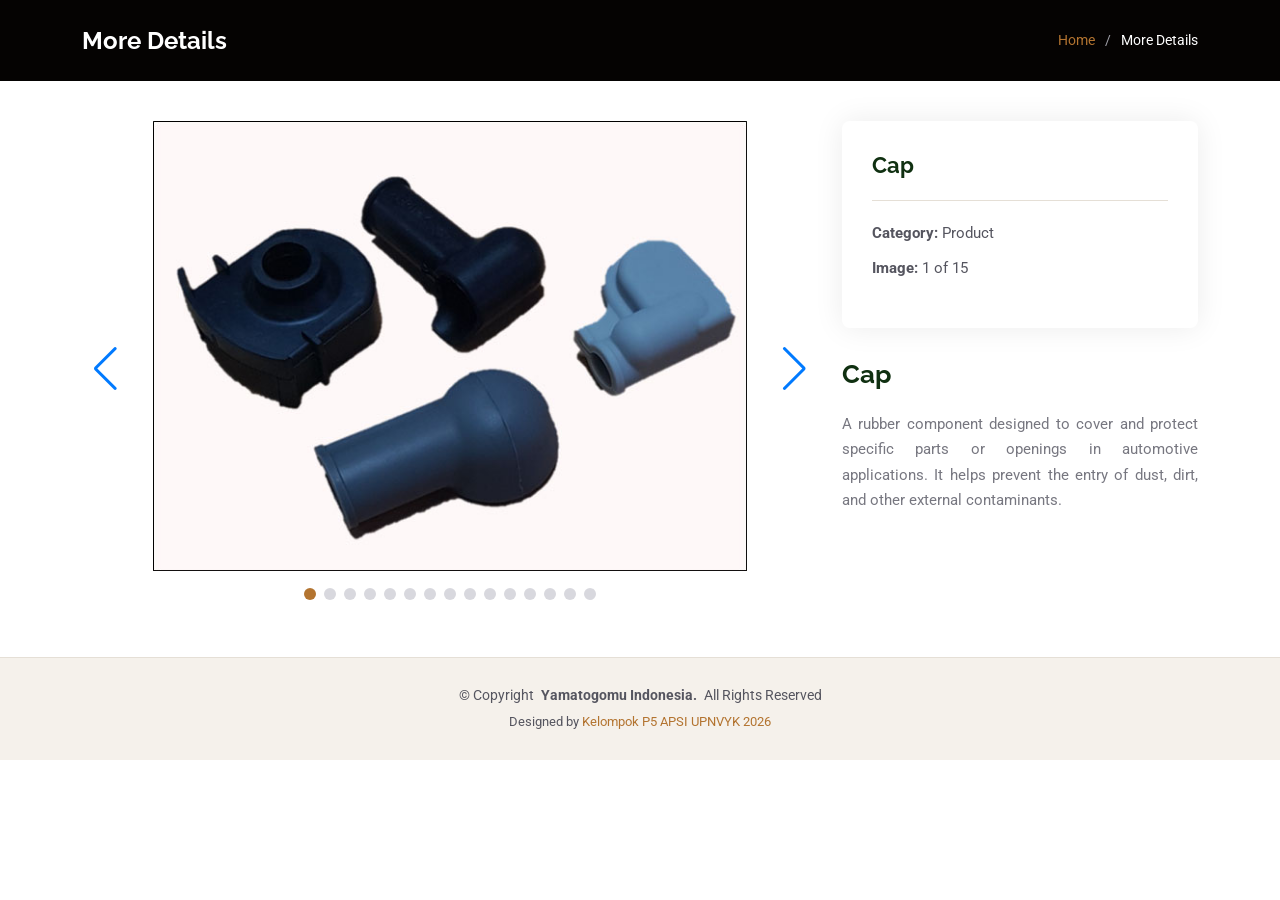
<file: portfolio-details.html>
<!DOCTYPE html>
<html lang="en">

<head>
    <meta charset="utf-8">
    <meta content="width=device-width, initial-scale=1.0" name="viewport">

    <!-- Website Identity -->
    <title>PT. Yamatogomu Indonesia</title>
    <meta content="Official Website PT. Yamatogomu Indonesia - Automotive Rubber Parts Manufacturer" name="description">
    <meta content="PT Yamatogomu Indonesia, Rubber Parts, Automotive, Manufacturing" name="keywords">

   <!-- Favicon -->
    <link rel="icon" type="image/png" href="assets/img/yamatogomu/logo.png">
    <link rel="apple-touch-icon" href="assets/img/yamatogomu/logo.png">

    <!-- Fonts -->
    <link href="https://fonts.googleapis.com" rel="preconnect">
    <link href="https://fonts.gstatic.com" rel="preconnect" crossorigin>
    <link href="https://fonts.googleapis.com/css2?family=Roboto:wght@100;300;400;500;700;900&family=Poppins:wght@100;200;300;400;500;600;700;800;900&family=Raleway:wght@100;200;300;400;500;600;700;800;900&display=swap" rel="stylesheet">

    <!-- Vendor CSS Files -->
    <link href="assets/vendor/bootstrap/css/bootstrap.min.css" rel="stylesheet">
    <link href="assets/vendor/bootstrap-icons/bootstrap-icons.css" rel="stylesheet">
    <link href="assets/vendor/aos/aos.css" rel="stylesheet">
    <link href="assets/vendor/glightbox/css/glightbox.min.css" rel="stylesheet">
    <link href="assets/vendor/swiper/swiper-bundle.min.css" rel="stylesheet">

    <!-- Main CSS File -->
    <link href="assets/css/main.css" rel="stylesheet">

</head>

<body class="portfolio-details-page">

  <main class="main">

    <!-- Page Title -->
    <div class="page-title dark-background">
      <div class="container d-lg-flex justify-content-between align-items-center">
        <h1 class="mb-2 mb-lg-0">More Details</h1>
        <nav class="breadcrumbs">
          <ol>
            <li><a href="index.html">Home</a></li>
            <li class="current">More Details</li>
          </ol>
        </nav>
      </div>
    </div><!-- End Page Title -->

    <!-- More Details Section -->
    <section id="portfolio-details" class="portfolio-details section">

      <div class="container" data-aos="fade-up" data-aos-delay="100">

        
<div class="row gy-4">

  <!-- Image Slider -->
  <div class="col-lg-8">
    <div class="portfolio-details-slider swiper init-swiper">

      <script type="application/json" class="swiper-config">
        {
          "loop": true,
          "speed": 600,
          "slidesPerView": 1,
          "pagination": {
            "el": ".swiper-pagination",
            "type": "bullets",
            "clickable": true
          },
          "navigation": {
            "nextEl": ".swiper-button-next",
            "prevEl": ".swiper-button-prev"
          }
        }
      </script>

      <div class="swiper-wrapper align-items-center">

        <div class="swiper-slide">
          <img src="assets/img/yamatogomu/cap.jpg" alt="Detail 1">
        </div>

        <div class="swiper-slide">
          <img src="assets/img/yamatogomu/bush.jpg" alt="Detail 2">
        </div>

        <div class="swiper-slide">
          <img src="assets/img/yamatogomu/silicone.png" alt="Detail 3">
        </div>

        <div class="swiper-slide">
          <img src="assets/img/yamatogomu/sheet.JPG" alt="Detail 1">
        </div>

        <div class="swiper-slide">
          <img src="assets/img/yamatogomu/produk.png" alt="Detail 2">
        </div>

        <div class="swiper-slide">
          <img src="assets/img/yamatogomu/seal.jpg" alt="Detail 3">
        </div>

        <div class="swiper-slide">
          <img src="assets/img/yamatogomu/compound.JPG" alt="Detail 1">
        </div>

        <div class="swiper-slide">
          <img src="assets/img/yamatogomu/compoundPacking.jpg" alt="Detail 2">
        </div>

        <div class="swiper-slide">
          <img src="assets/img/yamatogomu/compoundrib.jpg" alt="Detail 3">
        </div>

        <div class="swiper-slide">
          <img src="assets/img/yamatogomu/molding.jpg" alt="Detail 1">
        </div>

        <div class="swiper-slide">
          <img src="assets/img/yamatogomu/mixingmc.jpg" alt="Detail 2">
        </div>

        <div class="swiper-slide">
          <img src="assets/img/yamatogomu/quality.jpg" alt="Detail 3">
        </div>

        <div class="swiper-slide">
          <img src="assets/img/yamatogomu/auiatf.jpeg" alt="Detail 1">
        </div>

        <div class="swiper-slide">
          <img src="assets/img/yamatogomu/mcu.jpeg" alt="Detail 2">
        </div>

        <div class="swiper-slide">
          <img src="assets/img/yamatogomu/famget.JPG" alt="Detail 3">
        </div>

      </div>

      <div class="swiper-button-prev"></div>
      <div class="swiper-button-next"></div>
      <div class="swiper-pagination"></div>

    </div>
  </div>

  <!-- Information -->
  <div class="col-lg-4">

    <div class="portfolio-info">
      <h3 id="detail-title">Nama Detail 1</h3>
      <ul>
        <li><strong>Category:</strong>
          <span id="detail-category">Kategori 1</span>
        </li>
        <li><strong>Image:</strong>
          <span id="detail-number">1 of 15</span>
        </li>
      </ul>
    </div>

    <div class="portfolio-description">
      <h2 id="detail-heading">Nama Detail 1</h2>
      <p id="detail-description">
        Deskripsi lengkap untuk foto pertama.
      </p>
    </div>

  </div>

</div>

    </section><!-- /More Details Section -->

  </main>

  <footer id="footer" class="footer position-relative light-background">

    <div class="container">
      <div class="copyright text-center ">
        <p>© <span>Copyright</span> <strong class="px-1 sitename">Yamatogomu Indonesia.</strong> <span>All Rights Reserved</span></p>
      </div>
      <div class="credits">
        <!-- All the links in the footer should remain intact. -->
        <!-- You can delete the links only if you've purchased the pro version. -->
        <!-- Licensing information: https://bootstrapmade.com/license/ -->
        <!-- Purchase the pro version with working PHP/AJAX contact form: [buy-url] -->
        Designed by <a href="https://drive.google.com/file/d/1KtH_M3xXVa4kvYHDziP4cWGYQkrOi0k0/view?usp=sharing">Kelompok P5 APSI UPNVYK 2026</a> 
      </div>
    </div>

  </footer>

  <!-- Scroll Top -->
  <a href="#" id="scroll-top" class="scroll-top d-flex align-items-center justify-content-center"><i class="bi bi-arrow-up-short"></i></a>

  <!-- Preloader -->
  <div id="preloader"></div>

  <!-- Vendor JS Files -->
  <script src="assets/vendor/bootstrap/js/bootstrap.bundle.min.js"></script>
  <script src="assets/vendor/php-email-form/validate.js"></script>
  <script src="assets/vendor/aos/aos.js"></script>
  <script src="assets/vendor/typed.js/typed.umd.js"></script>
  <script src="assets/vendor/purecounter/purecounter_vanilla.js"></script>
  <script src="assets/vendor/waypoints/noframework.waypoints.js"></script>
  <script src="assets/vendor/glightbox/js/glightbox.min.js"></script>
  <script src="assets/vendor/imagesloaded/imagesloaded.pkgd.min.js"></script>
  <script src="assets/vendor/isotope-layout/isotope.pkgd.min.js"></script>
  <script src="assets/vendor/swiper/swiper-bundle.min.js"></script>

  <!-- Main JS File -->
  <script src="assets/js/main.js"></script>

  

<script>
  const detailData = [
    {
      title: "Cap",
      category: "Product",
      description: "A rubber component designed to cover and protect specific parts or openings in automotive applications. It helps prevent the entry of dust, dirt, and other external contaminants."
    },
    {
      title: "Bush",
      category: "Product",
      description: "A rubber component used to absorb vibration and reduce noise between connected automotive parts. It helps improve comfort and minimize direct contact between components."
    },
    {
      title: "Cover Connector",
      category: "Product",
      description: "A rubber-based protective component designed to cover connector areas. It helps protect connections from dust, moisture, and external interference."
    },
    {
      title: "Compound Sheet",
      category: "Product",
      description: "A sheet-shaped rubber material produced from a rubber compound. It serves as a material form that can be further processed into various rubber components according to production requirements."
    },
    {
      title: "All Products",
      category: "Product",
      description: "A collection of rubber components manufactured by PT Yamatogomu Indonesia for automotive applications. These products are developed to support different component functions and customer requirements."
    },
    {
      title: "Seal",
      category: "Product",
      description: "A rubber component designed to help prevent leakage between connected parts. It provides a sealing function and helps protect internal components from external contaminants."
    },
    {
      title: "Compound",
      category: "Product",
      description: "A ribbon-shaped rubber compound material prepared for further manufacturing processes. Its form allows the material to be handled and processed according to production needs."
    },
    {
      title: "Compound Sheet Packaging",
      category: "Product",
      description: "A packaging process for rubber compound sheets to maintain product condition during storage and handling. Proper packaging also helps protect the material before it is delivered or used in the next production stage."
    },
    {
      title: "Compound Ribbon Packaging",
      category: "Product",
      description: "A packaging process for rubber compound ribbons to keep the material organized and protected. It supports material handling, storage, and preparation for subsequent manufacturing processes."
    },
    {
      title: "Molding Machine",
      category: "Facility",
      description: "Molding machines are used to shape rubber materials into specific product forms through a controlled molding process. This equipment helps produce rubber components with the required dimensions and shapes for automotive applications."
    },
    {
      title: "Mixing Machine",
      category: "Facility",
      description: "Mixing machines are used to blend raw rubber with various ingredients to produce a uniform rubber compound. This process helps prepare the material before it proceeds to the next manufacturing stage."
    },
    {
      title: "Equipment",
      category: "Facility",
      description: "Various production equipment supports the rubber manufacturing process, from material preparation to product inspection. Each piece of equipment contributes to maintaining production efficiency and product quality."
    },
    {
      title: "Audit IATF",
      category: "Activity",
      description: "An audit activity conducted to evaluate the implementation of the IATF 16949 Quality Management System. It helps ensure that manufacturing processes meet automotive industry quality requirements and support continuous improvement."
    },
    {
      title: "Inhouse Activity",
      category: "Activity",
      description: "An internal company activity that encourages employee engagement, teamwork, and communication. It provides opportunities for employees to strengthen collaboration and build a positive working environment."
    },
    {
      title: "Family Gathering",
      category: "Activity",
      description: "A company gathering that brings employees and their families together in a relaxed and enjoyable environment. This activity aims to strengthen relationships, create memorable experiences, and build a stronger sense of belonging within the company."
    }
  ];

 
window.addEventListener("load", function () {

    // Mengambil elemen slider
    const sliderElement = document.querySelector(
        ".portfolio-details-slider"
    );

    if (!sliderElement || !sliderElement.swiper) {
        console.error("Swiper belum berhasil diinisialisasi.");
        return;
    }

    // Mengambil Swiper
    const swiper = sliderElement.swiper;

    // Mengambil ID dari URL
    const params = new URLSearchParams(window.location.search);
    const selectedId = Number(params.get("id") || 0);

    // Memastikan ID sesuai dengan jumlah data
    const initialIndex =
        selectedId >= 0 && selectedId < detailData.length
            ? selectedId
            : 0;

    // Menampilkan gambar sesuai ID yang diklik
    swiper.slideToLoop(initialIndex, 0);

    // Memperbarui informasi detail
    function updateDetail() {

        const index = swiper.realIndex;
        const detail = detailData[index];

        if (!detail) return;

        document.getElementById("detail-title").textContent =
            detail.title;

        document.getElementById("detail-category").textContent =
            detail.category;

        document.getElementById("detail-number").textContent =
            (index + 1) + " of " + detailData.length;

        document.getElementById("detail-heading").textContent =
            detail.title;

        document.getElementById("detail-description").textContent =
            detail.description;
    }

    // Memperbarui informasi ketika gambar slider berubah
    swiper.on("slideChange", updateDetail);

    // Menampilkan informasi awal
    updateDetail();

});
</script>
</body>
</html>
</file>
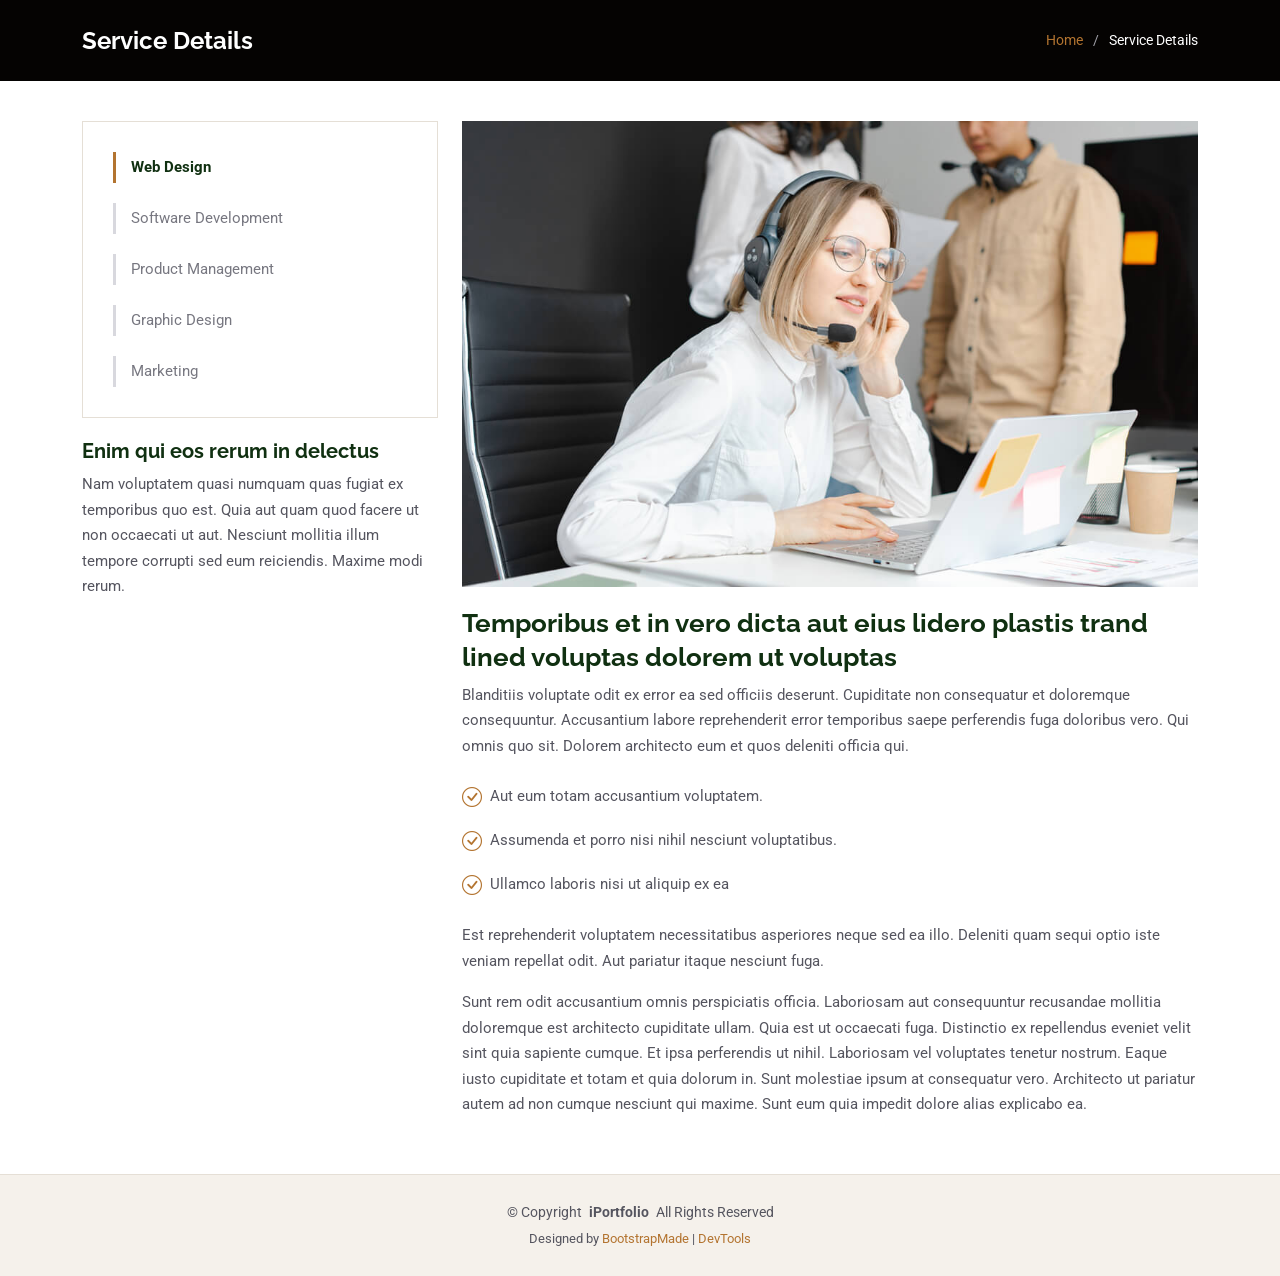
<file: service-details.html>
<!DOCTYPE html>
<html lang="en">

<head>
  <meta charset="utf-8">
  <meta content="width=device-width, initial-scale=1.0" name="viewport">
  <title>Service Details - iPortfolio Bootstrap Template</title>
  <meta content="" name="description">
  <meta content="" name="keywords">

  <!-- Favicons -->
  <link href="assets/img/favicon.png" rel="icon">
  <link href="assets/img/apple-touch-icon.png" rel="apple-touch-icon">

  <!-- Fonts -->
  <link href="https://fonts.googleapis.com" rel="preconnect">
  <link href="https://fonts.gstatic.com" rel="preconnect" crossorigin>
  <link href="https://fonts.googleapis.com/css2?family=Roboto:ital,wght@0,100;0,300;0,400;0,500;0,700;0,900;1,100;1,300;1,400;1,500;1,700;1,900&family=Poppins:ital,wght@0,100;0,200;0,300;0,400;0,500;0,600;0,700;0,800;0,900;1,100;1,200;1,300;1,400;1,500;1,600;1,700;1,800;1,900&family=Raleway:ital,wght@0,100;0,200;0,300;0,400;0,500;0,600;0,700;0,800;0,900;1,100;1,200;1,300;1,400;1,500;1,600;1,700;1,800;1,900&display=swap" rel="stylesheet">

  <!-- Vendor CSS Files -->
  <link href="assets/vendor/bootstrap/css/bootstrap.min.css" rel="stylesheet">
  <link href="assets/vendor/bootstrap-icons/bootstrap-icons.css" rel="stylesheet">
  <link href="assets/vendor/aos/aos.css" rel="stylesheet">
  <link href="assets/vendor/glightbox/css/glightbox.min.css" rel="stylesheet">
  <link href="assets/vendor/swiper/swiper-bundle.min.css" rel="stylesheet">

  <!-- Main CSS File -->
  <link href="assets/css/main.css" rel="stylesheet">

  <!-- =======================================================
  * Template Name: iPortfolio
  * Template URL: https://bootstrapmade.com/iportfolio-bootstrap-portfolio-websites-template/
  * Updated: Jun 29 2024 with Bootstrap v5.3.3
  * Author: BootstrapMade.com
  * License: https://bootstrapmade.com/license/
  ======================================================== -->
</head>

<body class="service-details-page">

  <header id="header" class="header dark-background d-flex flex-column">
    <i class="header-toggle d-xl-none bi bi-list"></i>

    <div class="profile-img">
      <img src="assets/img/my-profile-img.jpg" alt="" class="img-fluid rounded-circle">
    </div>

    <a href="index.html" class="logo d-flex align-items-center justify-content-center">
      <!-- Uncomment the line below if you also wish to use an image logo -->
      <!-- <img src="assets/img/logo.png" alt=""> -->
      <h1 class="sitename">Alex Smith</h1>
    </a>

    <div class="social-links text-center">
      <a href="#" class="twitter"><i class="bi bi-twitter-x"></i></a>
      <a href="#" class="facebook"><i class="bi bi-facebook"></i></a>
      <a href="#" class="instagram"><i class="bi bi-instagram"></i></a>
      <a href="#" class="google-plus"><i class="bi bi-skype"></i></a>
      <a href="#" class="linkedin"><i class="bi bi-linkedin"></i></a>
    </div>

    <nav id="navmenu" class="navmenu">
      <ul>
        <li><a href="#hero"><i class="bi bi-house navicon"></i>Home</a></li>
        <li><a href="#about"><i class="bi bi-person navicon"></i> About</a></li>
        <li><a href="#resume"><i class="bi bi-file-earmark-text navicon"></i> Resume</a></li>
        <li><a href="#portfolio"><i class="bi bi-images navicon"></i> Portfolio</a></li>
        <li><a href="#services"><i class="bi bi-hdd-stack navicon"></i> Services</a></li>
        <li class="dropdown"><a href="#"><i class="bi bi-menu-button navicon"></i> <span>Dropdown</span> <i class="bi bi-chevron-down toggle-dropdown"></i></a>
          <ul>
            <li><a href="#">Dropdown 1</a></li>
            <li class="dropdown"><a href="#"><span>Deep Dropdown</span> <i class="bi bi-chevron-down toggle-dropdown"></i></a>
              <ul>
                <li><a href="#">Deep Dropdown 1</a></li>
                <li><a href="#">Deep Dropdown 2</a></li>
                <li><a href="#">Deep Dropdown 3</a></li>
                <li><a href="#">Deep Dropdown 4</a></li>
                <li><a href="#">Deep Dropdown 5</a></li>
              </ul>
            </li>
            <li><a href="#">Dropdown 2</a></li>
            <li><a href="#">Dropdown 3</a></li>
            <li><a href="#">Dropdown 4</a></li>
          </ul>
        </li>
        <li><a href="#contact"><i class="bi bi-envelope navicon"></i> Contact</a></li>
      </ul>
    </nav>

  </header>

  <main class="main">

    <!-- Page Title -->
    <div class="page-title dark-background">
      <div class="container d-lg-flex justify-content-between align-items-center">
        <h1 class="mb-2 mb-lg-0">Service Details</h1>
        <nav class="breadcrumbs">
          <ol>
            <li><a href="index.html">Home</a></li>
            <li class="current">Service Details</li>
          </ol>
        </nav>
      </div>
    </div><!-- End Page Title -->

    <!-- Service Details Section -->
    <section id="service-details" class="service-details section">

      <div class="container">

        <div class="row gy-4">

          <div class="col-lg-4" data-aos="fade-up" data-aos-delay="100">
            <div class="services-list">
              <a href="#" class="active">Web Design</a>
              <a href="#">Software Development</a>
              <a href="#">Product Management</a>
              <a href="#">Graphic Design</a>
              <a href="#">Marketing</a>
            </div>

            <h4>Enim qui eos rerum in delectus</h4>
            <p>Nam voluptatem quasi numquam quas fugiat ex temporibus quo est. Quia aut quam quod facere ut non occaecati ut aut. Nesciunt mollitia illum tempore corrupti sed eum reiciendis. Maxime modi rerum.</p>
          </div>

          <div class="col-lg-8" data-aos="fade-up" data-aos-delay="200">
            <img src="assets/img/services.jpg" alt="" class="img-fluid services-img">
            <h3>Temporibus et in vero dicta aut eius lidero plastis trand lined voluptas dolorem ut voluptas</h3>
            <p>
              Blanditiis voluptate odit ex error ea sed officiis deserunt. Cupiditate non consequatur et doloremque consequuntur. Accusantium labore reprehenderit error temporibus saepe perferendis fuga doloribus vero. Qui omnis quo sit. Dolorem architecto eum et quos deleniti officia qui.
            </p>
            <ul>
              <li><i class="bi bi-check-circle"></i> <span>Aut eum totam accusantium voluptatem.</span></li>
              <li><i class="bi bi-check-circle"></i> <span>Assumenda et porro nisi nihil nesciunt voluptatibus.</span></li>
              <li><i class="bi bi-check-circle"></i> <span>Ullamco laboris nisi ut aliquip ex ea</span></li>
            </ul>
            <p>
              Est reprehenderit voluptatem necessitatibus asperiores neque sed ea illo. Deleniti quam sequi optio iste veniam repellat odit. Aut pariatur itaque nesciunt fuga.
            </p>
            <p>
              Sunt rem odit accusantium omnis perspiciatis officia. Laboriosam aut consequuntur recusandae mollitia doloremque est architecto cupiditate ullam. Quia est ut occaecati fuga. Distinctio ex repellendus eveniet velit sint quia sapiente cumque. Et ipsa perferendis ut nihil. Laboriosam vel voluptates tenetur nostrum. Eaque iusto cupiditate et totam et quia dolorum in. Sunt molestiae ipsum at consequatur vero. Architecto ut pariatur autem ad non cumque nesciunt qui maxime. Sunt eum quia impedit dolore alias explicabo ea.
            </p>
          </div>

        </div>

      </div>

    </section><!-- /Service Details Section -->

  </main>

  <footer id="footer" class="footer position-relative light-background">

    <div class="container">
      <div class="copyright text-center ">
        <p>© <span>Copyright</span> <strong class="px-1 sitename">iPortfolio</strong> <span>All Rights Reserved</span></p>
      </div>
      <div class="credits">
        <!-- All the links in the footer should remain intact. -->
        <!-- You can delete the links only if you've purchased the pro version. -->
        <!-- Licensing information: https://bootstrapmade.com/license/ -->
        <!-- Purchase the pro version with working PHP/AJAX contact form: [buy-url] -->
        Designed by <a href="https://bootstrapmade.com/">BootstrapMade</a> | <a href="https://bootstrapmade.com/tools/">DevTools</a>
      </div>
    </div>

  </footer>

  <!-- Scroll Top -->
  <a href="#" id="scroll-top" class="scroll-top d-flex align-items-center justify-content-center"><i class="bi bi-arrow-up-short"></i></a>

  <!-- Preloader -->
  <div id="preloader"></div>

  <!-- Vendor JS Files -->
  <script src="assets/vendor/bootstrap/js/bootstrap.bundle.min.js"></script>
  <script src="assets/vendor/php-email-form/validate.js"></script>
  <script src="assets/vendor/aos/aos.js"></script>
  <script src="assets/vendor/typed.js/typed.umd.js"></script>
  <script src="assets/vendor/purecounter/purecounter_vanilla.js"></script>
  <script src="assets/vendor/waypoints/noframework.waypoints.js"></script>
  <script src="assets/vendor/glightbox/js/glightbox.min.js"></script>
  <script src="assets/vendor/imagesloaded/imagesloaded.pkgd.min.js"></script>
  <script src="assets/vendor/isotope-layout/isotope.pkgd.min.js"></script>
  <script src="assets/vendor/swiper/swiper-bundle.min.js"></script>

  <!-- Main JS File -->
  <script src="assets/js/main.js"></script>

</body>

</html>
</file>
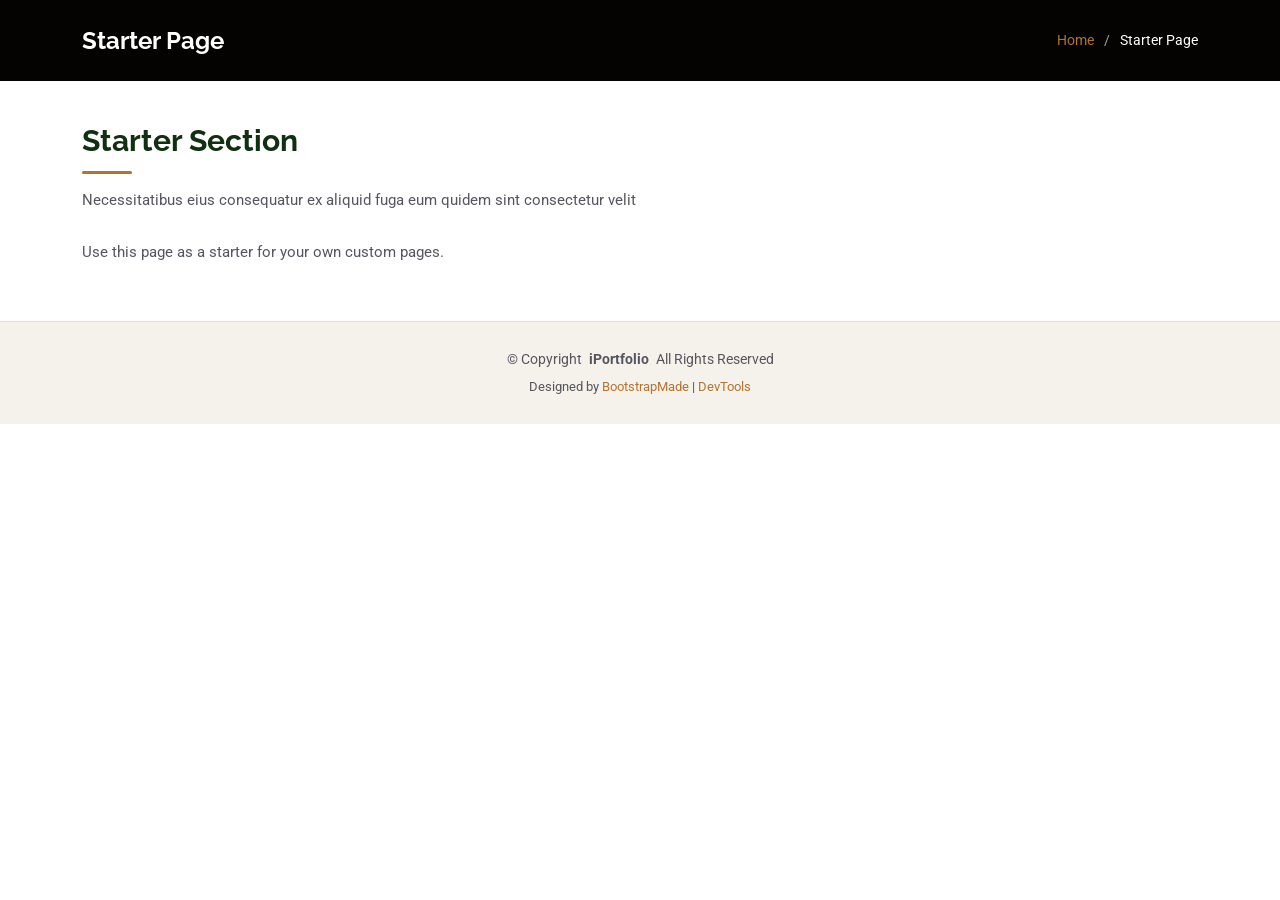
<file: starter-page.html>
<!DOCTYPE html>
<html lang="en">

<head>
  <meta charset="utf-8">
  <meta content="width=device-width, initial-scale=1.0" name="viewport">
  <title>Starter Page - iPortfolio Bootstrap Template</title>
  <meta content="" name="description">
  <meta content="" name="keywords">

  <!-- Favicons -->
  <link href="assets/img/favicon.png" rel="icon">
  <link href="assets/img/apple-touch-icon.png" rel="apple-touch-icon">

  <!-- Fonts -->
  <link href="https://fonts.googleapis.com" rel="preconnect">
  <link href="https://fonts.gstatic.com" rel="preconnect" crossorigin>
  <link href="https://fonts.googleapis.com/css2?family=Roboto:ital,wght@0,100;0,300;0,400;0,500;0,700;0,900;1,100;1,300;1,400;1,500;1,700;1,900&family=Poppins:ital,wght@0,100;0,200;0,300;0,400;0,500;0,600;0,700;0,800;0,900;1,100;1,200;1,300;1,400;1,500;1,600;1,700;1,800;1,900&family=Raleway:ital,wght@0,100;0,200;0,300;0,400;0,500;0,600;0,700;0,800;0,900;1,100;1,200;1,300;1,400;1,500;1,600;1,700;1,800;1,900&display=swap" rel="stylesheet">

  <!-- Vendor CSS Files -->
  <link href="assets/vendor/bootstrap/css/bootstrap.min.css" rel="stylesheet">
  <link href="assets/vendor/bootstrap-icons/bootstrap-icons.css" rel="stylesheet">
  <link href="assets/vendor/aos/aos.css" rel="stylesheet">
  <link href="assets/vendor/glightbox/css/glightbox.min.css" rel="stylesheet">
  <link href="assets/vendor/swiper/swiper-bundle.min.css" rel="stylesheet">

  <!-- Main CSS File -->
  <link href="assets/css/main.css" rel="stylesheet">

  <!-- =======================================================
  * Template Name: iPortfolio
  * Template URL: https://bootstrapmade.com/iportfolio-bootstrap-portfolio-websites-template/
  * Updated: Jun 29 2024 with Bootstrap v5.3.3
  * Author: BootstrapMade.com
  * License: https://bootstrapmade.com/license/
  ======================================================== -->
</head>

<body class="starter-page-page">

  <header id="header" class="header dark-background d-flex flex-column">
    <i class="header-toggle d-xl-none bi bi-list"></i>

    <div class="profile-img">
      <img src="assets/img/my-profile-img.jpg" alt="" class="img-fluid rounded-circle">
    </div>

    <a href="index.html" class="logo d-flex align-items-center justify-content-center">
      <!-- Uncomment the line below if you also wish to use an image logo -->
      <!-- <img src="assets/img/logo.png" alt=""> -->
      <h1 class="sitename">Alex Smith</h1>
    </a>

    <div class="social-links text-center">
      <a href="#" class="twitter"><i class="bi bi-twitter-x"></i></a>
      <a href="#" class="facebook"><i class="bi bi-facebook"></i></a>
      <a href="#" class="instagram"><i class="bi bi-instagram"></i></a>
      <a href="#" class="google-plus"><i class="bi bi-skype"></i></a>
      <a href="#" class="linkedin"><i class="bi bi-linkedin"></i></a>
    </div>

    <nav id="navmenu" class="navmenu">
      <ul>
        <li><a href="#hero"><i class="bi bi-house navicon"></i>Home</a></li>
        <li><a href="#about"><i class="bi bi-person navicon"></i> About</a></li>
        <li><a href="#resume"><i class="bi bi-file-earmark-text navicon"></i> Resume</a></li>
        <li><a href="#portfolio"><i class="bi bi-images navicon"></i> Portfolio</a></li>
        <li><a href="#services"><i class="bi bi-hdd-stack navicon"></i> Services</a></li>
        <li class="dropdown"><a href="#"><i class="bi bi-menu-button navicon"></i> <span>Dropdown</span> <i class="bi bi-chevron-down toggle-dropdown"></i></a>
          <ul>
            <li><a href="#">Dropdown 1</a></li>
            <li class="dropdown"><a href="#"><span>Deep Dropdown</span> <i class="bi bi-chevron-down toggle-dropdown"></i></a>
              <ul>
                <li><a href="#">Deep Dropdown 1</a></li>
                <li><a href="#">Deep Dropdown 2</a></li>
                <li><a href="#">Deep Dropdown 3</a></li>
                <li><a href="#">Deep Dropdown 4</a></li>
                <li><a href="#">Deep Dropdown 5</a></li>
              </ul>
            </li>
            <li><a href="#">Dropdown 2</a></li>
            <li><a href="#">Dropdown 3</a></li>
            <li><a href="#">Dropdown 4</a></li>
          </ul>
        </li>
        <li><a href="#contact"><i class="bi bi-envelope navicon"></i> Contact</a></li>
      </ul>
    </nav>

  </header>

  <main class="main">

    <!-- Page Title -->
    <div class="page-title dark-background">
      <div class="container d-lg-flex justify-content-between align-items-center">
        <h1 class="mb-2 mb-lg-0">Starter Page</h1>
        <nav class="breadcrumbs">
          <ol>
            <li><a href="index.html">Home</a></li>
            <li class="current">Starter Page</li>
          </ol>
        </nav>
      </div>
    </div><!-- End Page Title -->

    <!-- Starter Section Section -->
    <section id="starter-section" class="starter-section section">

      <!-- Section Title -->
      <div class="container section-title" data-aos="fade-up">
        <h2>Starter Section</h2>
        <p>Necessitatibus eius consequatur ex aliquid fuga eum quidem sint consectetur velit</p>
      </div><!-- End Section Title -->

      <div class="container" data-aos="fade-up">
        <p>Use this page as a starter for your own custom pages.</p>
      </div>

    </section><!-- /Starter Section Section -->

  </main>

  <footer id="footer" class="footer position-relative light-background">

    <div class="container">
      <div class="copyright text-center ">
        <p>© <span>Copyright</span> <strong class="px-1 sitename">iPortfolio</strong> <span>All Rights Reserved</span></p>
      </div>
      <div class="credits">
        <!-- All the links in the footer should remain intact. -->
        <!-- You can delete the links only if you've purchased the pro version. -->
        <!-- Licensing information: https://bootstrapmade.com/license/ -->
        <!-- Purchase the pro version with working PHP/AJAX contact form: [buy-url] -->
        Designed by <a href="https://bootstrapmade.com/">BootstrapMade</a> | <a href="https://bootstrapmade.com/tools/">DevTools</a>
      </div>
    </div>

  </footer>

  <!-- Scroll Top -->
  <a href="#" id="scroll-top" class="scroll-top d-flex align-items-center justify-content-center"><i class="bi bi-arrow-up-short"></i></a>

  <!-- Preloader -->
  <div id="preloader"></div>

  <!-- Vendor JS Files -->
  <script src="assets/vendor/bootstrap/js/bootstrap.bundle.min.js"></script>
  <script src="assets/vendor/php-email-form/validate.js"></script>
  <script src="assets/vendor/aos/aos.js"></script>
  <script src="assets/vendor/typed.js/typed.umd.js"></script>
  <script src="assets/vendor/purecounter/purecounter_vanilla.js"></script>
  <script src="assets/vendor/waypoints/noframework.waypoints.js"></script>
  <script src="assets/vendor/glightbox/js/glightbox.min.js"></script>
  <script src="assets/vendor/imagesloaded/imagesloaded.pkgd.min.js"></script>
  <script src="assets/vendor/isotope-layout/isotope.pkgd.min.js"></script>
  <script src="assets/vendor/swiper/swiper-bundle.min.js"></script>

  <!-- Main JS File -->
  <script src="assets/js/main.js"></script>

</body>

</html>
</file>
<file: assets/css/main.css>
/**
* Website Profile - PT Yamatogomu Indonesia
* Based on iPortfolio Bootstrap Template
* Bootstrap v5.3.3
*/

/*--------------------------------------------------------------
# 1. Font & Color Variables
--------------------------------------------------------------*/
:root {
  --default-font: "Roboto", system-ui, -apple-system, "Segoe UI", sans-serif;
  --heading-font: "Raleway", sans-serif;
  --nav-font: "Poppins", sans-serif;

  /* PT Yamatogomu Indonesia color palette */
  --background-color: #ffffff;
  --default-color: #55555f;
  --heading-color: #103011;
  --accent-color: #b37430;
  --surface-color: #f5f1eb;
  --contrast-color: #ffffff;

  --nav-color: #d0d0d0;
  --nav-hover-color: #ffffff;
  --nav-mobile-background-color: #050302;
  --nav-dropdown-background-color: #050302;
  --nav-dropdown-color: #d0d0d0;
  --nav-dropdown-hover-color: #b37430;

  --accent-hover: #a35f17;
  --light-background: #f5f1eb;
  --border-color: #e5dfd6;

  --sidebar-width: 300px;
  --transition: all 0.3s ease;

  scroll-behavior: smooth;
}

/*--------------------------------------------------------------
# 2. Color Presets
--------------------------------------------------------------*/
.light-background {
  --background-color: #f5f1eb;
  --surface-color: #eee7dc;
}

.dark-background {
  --background-color: #050302;
  --default-color: #ffffff;
  --heading-color: #ffffff;
  --surface-color: #103011;
  --contrast-color: #ffffff;
}

/*--------------------------------------------------------------
# 3. General Styling
--------------------------------------------------------------*/
body {
  color: var(--default-color);
  background-color: var(--background-color);
  font-family: var(--default-font);
  font-size: 15px;
  line-height: 1.7;
}

a {
  color: var(--accent-color);
  text-decoration: none;
  transition: var(--transition);
}

a:hover {
  color: var(--accent-hover);
}

h1, h2, h3, h4, h5, h6 {
  color: var(--heading-color);
  font-family: var(--heading-font);
  line-height: 1.3;
}

img {
  max-width: 100%;
}

/*--------------------------------------------------------------
# 4. Header & Sidebar
--------------------------------------------------------------*/
.header {
  position: fixed;
  top: 0;
  left: calc(-1 * var(--sidebar-width));
  bottom: 0;
  width: var(--sidebar-width);
  padding: 0 15px;
  overflow-y: auto;
  z-index: 997;
  color: var(--default-color);
  background-color: var(--background-color);
  border-right: 1px solid var(--border-color);
  transition: var(--transition);
}

.header.header-show {
  left: 0;
}

.header .profile-img img {
  display: block;
  width: 120px;
  margin: 15px auto;
  border: 6px solid rgba(179, 116, 48, 0.22);
  border-radius: 50%;
  object-fit: cover;
}

.header .logo {
  display: flex;
  align-items: center;
  justify-content: center;
  width: 100%;
  line-height: 1.4;
  margin: 0 auto 15px;
  text-align: center;
}

.header .logo img {
  max-height: 32px;
  margin-right: 8px;
}

.header .logo h1 {
  margin: 0;
  color: var(--heading-color);
  font-size: 19px;
  font-weight: 700;
  line-height: 1.5;
  letter-spacing: 0.4px;
  text-align: center;
}

.header .social-links {
  margin: 0 0 20px;
  text-align: center;
}

.header .social-links a {
  display: inline-flex;
  align-items: center;
  justify-content: center;
  width: 40px;
  height: 40px;
  margin: 0 2px;
  color: #ffffff;
  background: #693f12;
  border: 1px solid rgba(255, 255, 255, 0.12);
  border-radius: 50%;
  font-size: 16px;
  transition: var(--transition);
}

.header .social-links a i {
  color: #ffffff;
}

.header .social-links a:hover {
  color: #ffffff;
  background: #b37430;
  border-color: #b37430;
  transform: translateY(-3px);
}

.header .social-links a:hover i {
  color: #ffffff;
}

/*--------------------------------------------------------------
# 5. Sidebar Toggle Button
--------------------------------------------------------------*/
.header .header-toggle {
  position: fixed;
  top: 15px;
  left: 15px;
  right: auto;
  z-index: 9999;
  display: flex;
  align-items: center;
  justify-content: center;
  width: 42px;
  height: 42px;
  color: var(--contrast-color);
  background-color: var(--accent-color);
  border-radius: 50%;
  font-size: 22px;
  cursor: pointer;
  transition: var(--transition);
}

.header .header-toggle:hover {
  background-color: var(--accent-hover);
}

/*--------------------------------------------------------------
# 6. Navigation Menu
--------------------------------------------------------------*/
.mobile-nav-toggle {
  display: none;
}

.navmenu {
  padding: 0;
  z-index: 9997;
}

.navmenu ul {
  padding: 0 0 20px;
  margin: 0;
  list-style: none;
}

.navmenu a,
.navmenu a:focus {
  display: flex;
  align-items: center;
  width: 100%;
  padding: 13px 10px;
  color: var(--nav-color);
  font-family: var(--nav-font);
  font-size: 14px;
  font-weight: 400;
  white-space: nowrap;
  transition: var(--transition);
}

.navmenu a .navicon,
.navmenu a:focus .navicon {
  margin-right: 10px;
  font-size: 19px;
}

.navmenu a .toggle-dropdown,
.navmenu a:focus .toggle-dropdown {
  display: flex;
  align-items: center;
  justify-content: center;
  flex-shrink: 0;
  width: 30px;
  height: 30px;
  margin-left: auto;
  background-color: rgba(179, 116, 48, 0.16);
  border-radius: 50%;
  font-size: 12px;
  line-height: 0;
  transition: var(--transition);
}

.navmenu a .toggle-dropdown:hover {
  color: var(--contrast-color);
  background-color: var(--accent-color);
}

.navmenu a:hover,
.navmenu .active,
.navmenu .active:focus {
  color: var(--nav-hover-color);
}

.navmenu a:hover .navicon,
.navmenu .active .navicon,
.navmenu .active:focus .navicon {
  color: var(--accent-color);
}

.navmenu .active .toggle-dropdown,
.navmenu .active:focus .toggle-dropdown {
  color: var(--contrast-color);
  background-color: var(--accent-color);
  transform: rotate(180deg);
}

.navmenu .dropdown {
  display: block;
}

.navmenu .dropdown a,
.navmenu .dropdown a:focus {
  color: var(--nav-dropdown-color);
}

.navmenu .dropdown a:hover,
.navmenu .dropdown .active,
.navmenu .dropdown .active:focus {
  color: var(--nav-dropdown-hover-color);
}

.navmenu .dropdown ul {
  position: static;
  display: none;
  z-index: 99;
  padding: 5px 10px;
  margin: 5px 10px;
  background-color: var(--nav-dropdown-background-color);
  border: 1px solid rgba(255, 255, 255, 0.08);
  box-shadow: none;
  transition: var(--transition);
}

.navmenu .dropdown ul ul {
  background-color: rgba(255, 255, 255, 0.05);
}

.navmenu .dropdown > .dropdown-active {
  display: block;
}

/*--------------------------------------------------------------
# 7. Footer
--------------------------------------------------------------*/
.footer {
  position: relative;
  padding: 40px 0;
  color: var(--default-color);
  background-color: var(--background-color);
  border-top: 1px solid var(--border-color);
  font-size: 14px;
}

.footer .copyright p {
  margin-bottom: 0;
}

.footer .credits {
  margin-top: 4px;
  font-size: 13px;
  text-align: center;
}

/*--------------------------------------------------------------
# 8. Preloader
--------------------------------------------------------------*/
#preloader {
  position: fixed;
  inset: 0;
  z-index: 999999;
  overflow: hidden;
  background: var(--background-color);
  transition: all 0.6s ease-out;
}

#preloader:before {
  content: "";
  position: fixed;
  top: calc(50% - 30px);
  left: calc(50% - 30px);
  width: 60px;
  height: 60px;
  border: 6px solid var(--accent-color);
  border-top-color: transparent;
  border-bottom-color: transparent;
  border-radius: 50%;
  animation: animate-preloader 1.5s linear infinite;
}

@keyframes animate-preloader {
  0% { transform: rotate(0deg); }
  100% { transform: rotate(360deg); }
}

/*--------------------------------------------------------------
# 9. Scroll Top Button
--------------------------------------------------------------*/
.scroll-top {
  position: fixed;
  right: 15px;
  bottom: -15px;
  z-index: 99999;
  display: flex;
  align-items: center;
  justify-content: center;
  width: 44px;
  height: 44px;
  color: var(--contrast-color);
  background-color: var(--accent-color);
  border-radius: 50%;
  visibility: hidden;
  opacity: 0;
  transition: var(--transition);
}

.scroll-top i {
  color: var(--contrast-color);
  font-size: 24px;
  line-height: 0;
}

.scroll-top:hover {
  background-color: var(--accent-hover);
}

.scroll-top.active {
  bottom: 15px;
  visibility: visible;
  opacity: 1;
}

/*--------------------------------------------------------------
# 10. Page Titles & Breadcrumbs
--------------------------------------------------------------*/
.page-title {
  position: relative;
  padding: 25px 0;
  color: var(--default-color);
  background-color: var(--background-color);
}

.page-title h1 {
  font-size: 24px;
  font-weight: 700;
}

.page-title .breadcrumbs ol {
  display: flex;
  flex-wrap: wrap;
  padding: 0;
  margin: 0;
  list-style: none;
  font-size: 14px;
  font-weight: 400;
}

.page-title .breadcrumbs ol li + li {
  padding-left: 10px;
}

.page-title .breadcrumbs ol li + li::before {
  content: "/";
  display: inline-block;
  padding-right: 10px;
  color: #a0a0a8;
}

/*--------------------------------------------------------------
# 11. Global Sections
--------------------------------------------------------------*/
section,
.section {
  padding: 60px 0;
  overflow: clip;
  color: var(--default-color);
  background-color: var(--background-color);
}

.section-title {
  position: relative;
  padding-bottom: 50px;
}

.section-title h2 {
  position: relative;
  margin-bottom: 20px;
  padding-bottom: 20px;
  font-size: 30px;
  font-weight: 700;
}

.section-title h2::after {
  content: "";
  position: absolute;
  bottom: 0;
  left: 0;
  display: block;
  width: 50px;
  height: 3px;
  background-color: var(--accent-color);
  border-radius: 2px;
}

.section-title p {
  margin-bottom: 0;
}

/*--------------------------------------------------------------
# 12. Hero Section
--------------------------------------------------------------*/
.hero {
  position: relative;
  display: flex;
  align-items: center;
  justify-content: center;
  width: 100%;
  min-height: 100vh;
  padding: 80px 0;
}

.hero img {
  position: absolute;
  inset: 0;
  z-index: 1;
  display: block;
  width: 100%;
  height: 100%;
  object-fit: cover;
}

.hero::before {
  content: "";
  position: absolute;
  inset: 0;
  z-index: 2;
  background: rgba(5, 3, 2, 0.48);
}

.hero .container {
  position: relative;
  z-index: 3;
}

.hero h2 {
  margin: 0;
  color: #ffffff;
  font-size: 64px;
  font-weight: 700;
}

.hero p {
  margin: 5px 0 0;
  color: #ffffff;
  font-size: 26px;
}

.hero p span {
  letter-spacing: 1px;
  border-bottom: 2px solid var(--accent-color);
}

.hero .social-links {
  margin-top: 25px;
}

.hero .social-links a {
  display: inline-block;
  margin-right: 20px;
  color: rgba(255, 255, 255, 0.75);
  font-size: 24px;
  line-height: 1;
  transition: var(--transition);
}

.hero .social-links a:hover {
  color: var(--accent-color);
}

@media (max-width: 768px) {
  .hero h2 { font-size: 36px; }
  .hero p { font-size: 19px; }
}

/*--------------------------------------------------------------
# 13. About Section
--------------------------------------------------------------*/
.about .content h2 {
  font-size: 24px;
  font-weight: 700;
}

.about .content ul {
  padding: 0;
  list-style: none;
}

.about .content ul li {
  display: flex;
  align-items: center;
  margin-bottom: 20px;
}

.about .content ul strong {
  margin-right: 10px;
}

.about .content ul i {
  margin-right: 5px;
  color: var(--accent-color);
  font-size: 16px;
  line-height: 0;
}

/*--------------------------------------------------------------
# 14. Stats Section
--------------------------------------------------------------*/
.stats .stats-item {
  width: 100%;
  padding: 30px;
}

.stats .stats-item i {
  display: block;
  float: left;
  color: var(--accent-color);
  font-size: 44px;
  line-height: 0;
}

.stats .stats-item .purecounter {
  display: block;
  margin-left: 60px;
  color: var(--heading-color);
  font-size: 48px;
  font-weight: 700;
  line-height: 40px;
}

.stats .stats-item p {
  padding: 15px 0 0;
  margin: 0 0 0 60px;
  color: #85858e;
  font-family: var(--heading-font);
  font-size: 14px;
}

/*--------------------------------------------------------------
# 15. Skills Section
--------------------------------------------------------------*/
.skills .progress {
  display: block;
  height: 60px;
  background: none;
  border-radius: 0;
}

.skills .progress .skill {
  display: block;
  padding: 0;
  margin: 0 0 6px;
  color: var(--heading-color);
  font-family: var(--heading-font);
  font-weight: 600;
  text-transform: uppercase;
}

.skills .progress .skill .val {
  float: right;
  font-style: normal;
}

.skills .progress-bar-wrap {
  height: 10px;
  background: #eeeeF1;
}

.skills .progress-bar {
  width: 1px;
  height: 10px;
  background-color: var(--accent-color);
  transition: 0.9s;
}

/*--------------------------------------------------------------
# 16. Resume Section
--------------------------------------------------------------*/
.resume .resume-title {
  margin: 20px 0;
  color: var(--heading-color);
  font-size: 26px;
  font-weight: 700;
}

.resume .resume-item {
  position: relative;
  padding: 0 0 20px 20px;
  margin-top: -2px;
  border-left: 2px solid var(--accent-color);
}

.resume .resume-item h4 {
  margin-bottom: 10px;
  color: #777780;
  font-size: 18px;
  font-weight: 600;
  line-height: 18px;
  text-transform: uppercase;
}

.resume .resume-item h5 {
  display: inline-block;
  padding: 5px 15px;
  margin-bottom: 10px;
  font-size: 16px;
  font-weight: 600;
}

.resume .resume-item ul {
  padding-left: 20px;
}

.resume .resume-item ul li {
  padding-bottom: 10px;
}

.resume .resume-item:last-child {
  padding-bottom: 0;
}

.resume .resume-item::before {
  content: "";
  position: absolute;
  top: 0;
  left: -9px;
  width: 16px;
  height: 16px;
  background: var(--background-color);
  border: 2px solid var(--accent-color);
  border-radius: 50%;
}

/*--------------------------------------------------------------
# 17. Portfolio Section
--------------------------------------------------------------*/
.portfolio .portfolio-filters {
  padding: 0;
  margin: 0 auto 20px;
  list-style: none;
  text-align: center;
}

.portfolio .portfolio-filters li {
  display: inline-block;
  padding: 0;
  margin: 0 10px 10px;
  font-size: 14px;
  font-weight: 400;
  line-height: 1;
  text-transform: uppercase;
  cursor: pointer;
  transition: var(--transition);
}

.portfolio .portfolio-filters li:hover,
.portfolio .portfolio-filters li.filter-active {
  color: var(--accent-color);
}

.portfolio .portfolio-filters li:first-child { margin-left: 0; }
.portfolio .portfolio-filters li:last-child { margin-right: 0; }

@media (max-width: 575px) {
  .portfolio .portfolio-filters li {
    margin: 0 5px 10px;
    font-size: 13px;
  }
}

.portfolio .portfolio-content {
  position: relative;
  overflow: hidden;
}

.portfolio .portfolio-content img {
  transition: 0.3s;
}

.portfolio .portfolio-content .portfolio-info {
  position: absolute;
  inset: 0;
  z-index: 3;
  padding: 15px;
  background: rgba(5, 3, 2, 0.6);
  opacity: 0;
  transition: var(--transition);
}

.portfolio .portfolio-content .portfolio-info h4 {
  display: inline-block;
  padding: 5px 10px;
  color: #ffffff;
  background-color: var(--accent-color);
  font-size: 14px;
  font-weight: 400;
}

.portfolio .portfolio-content .portfolio-info p {
  position: absolute;
  right: 0;
  bottom: 10px;
  left: 0;
  display: inline-block;
  color: rgba(255, 255, 255, 0.85);
  font-size: 16px;
  font-weight: 600;
  text-align: center;
}

.portfolio .portfolio-content .portfolio-info .preview-link,
.portfolio .portfolio-content .portfolio-info .details-link {
  position: absolute;
  top: calc(50% - 14px);
  left: calc(50% - 40px);
  color: #ffffff;
  font-size: 26px;
  line-height: 1.2;
  transition: var(--transition);
}

.portfolio .portfolio-content .portfolio-info .preview-link:hover,
.portfolio .portfolio-content .portfolio-info .details-link:hover {
  color: var(--accent-color);
}

.portfolio .portfolio-content .portfolio-info .details-link {
  left: 50%;
  font-size: 34px;
  line-height: 0;
}

.portfolio .portfolio-content:hover .portfolio-info { opacity: 1; }
.portfolio .portfolio-content:hover img { transform: scale(1.05); }

/*--------------------------------------------------------------
# 18. Services Section
--------------------------------------------------------------*/
.services .service-item {
  position: relative;
}

.services .service-item .icon {
  display: flex;
  align-items: center;
  justify-content: center;
  width: 54px;
  height: 54px;
  margin-right: 20px;
  background: var(--accent-color);
  border: 1px solid var(--accent-color);
  border-radius: 50%;
  transition: var(--transition);
}

.services .service-item .icon i {
  color: var(--contrast-color);
  font-size: 24px;
  line-height: 0;
}

.services .service-item:hover .icon { background: var(--surface-color); }
.services .service-item:hover .icon i { color: var(--accent-color); }

.services .service-item .title {
  margin-bottom: 15px;
  font-size: 18px;
  font-weight: 700;
}

.services .service-item .title a { color: var(--heading-color); }
.services .service-item .title a:hover { color: var(--accent-color); }

.services .service-item .description {
  font-size: 14px;
  line-height: 24px;
}

/*--------------------------------------------------------------
# 19. Testimonials Section
--------------------------------------------------------------*/
.testimonials .testimonials-carousel,
.testimonials .testimonials-slider {
  overflow: hidden;
}

.testimonials .testimonial-item {
  min-height: 320px;
  box-sizing: content-box;
  text-align: center;
}

.testimonials .testimonial-item .testimonial-img {
  width: 90px;
  margin: 0 auto;
  border-radius: 50%;
}

.testimonials .testimonial-item h3 {
  margin: 10px 0 5px;
  font-size: 18px;
  font-weight: 700;
}

.testimonials .testimonial-item h4 {
  margin: 0;
  color: #85858e;
  font-size: 14px;
}

.testimonials .testimonial-item .quote-icon-left,
.testimonials .testimonial-item .quote-icon-right {
  color: rgba(179, 116, 48, 0.6);
  font-size: 26px;
  line-height: 0;
}

.testimonials .testimonial-item .quote-icon-left {
  position: relative;
  left: -5px;
  display: inline-block;
}

.testimonials .testimonial-item .quote-icon-right {
  position: relative;
  top: 10px;
  right: -5px;
  display: inline-block;
  transform: scale(-1, -1);
}

.testimonials .testimonial-item p {
  position: relative;
  padding: 20px;
  margin: 0 15px 35px;
  background-color: var(--surface-color);
  border-radius: 6px;
  box-shadow: 0 2px 15px rgba(0, 0, 0, 0.08);
  font-style: italic;
}

.testimonials .testimonial-item p::after {
  content: "";
  position: absolute;
  bottom: -20px;
  left: calc(50% - 20px);
  width: 0;
  height: 0;
  border-top: 20px solid var(--surface-color);
  border-right: 20px solid transparent;
  border-left: 20px solid transparent;
}

.testimonials .swiper-wrapper { height: auto; }

.testimonials .swiper-pagination {
  position: relative;
  margin-top: 40px;
}

.testimonials .swiper-pagination .swiper-pagination-bullet {
  width: 12px;
  height: 12px;
  background-color: var(--background-color);
  border: 1px solid var(--accent-color);
  opacity: 1;
}

.testimonials .swiper-pagination .swiper-pagination-bullet-active {
  background-color: var(--accent-color);
}

/*--------------------------------------------------------------
# 20. Contact Section
--------------------------------------------------------------*/
.contact .info-wrap {
  padding: 30px;
  background-color: var(--surface-color);
  border-radius: 8px;
  box-shadow: 0 0 20px rgba(0, 0, 0, 0.06);
}

.contact .info-item { margin-bottom: 40px; }

.contact .info-item i {
  display: flex;
  align-items: center;
  justify-content: center;
  width: 44px;
  height: 44px;
  margin-right: 15px;
  color: var(--accent-color);
  background: rgba(179, 116, 48, 0.14);
  border-radius: 50%;
  font-size: 20px;
  transition: var(--transition);
}

.contact .info-item h3 {
  padding: 0;
  margin-bottom: 5px;
  font-size: 18px;
  font-weight: 700;
}

.contact .info-item p {
  padding: 0;
  margin-bottom: 0;
  font-size: 14px;
}

.contact .info-item:hover i {
  color: var(--contrast-color);
  background: var(--accent-color);
}

.contact .php-email-form {
  height: 100%;
  padding: 30px;
  background-color: var(--surface-color);
  border-radius: 8px;
  box-shadow: 0 0 20px rgba(0, 0, 0, 0.06);
}

.contact .php-email-form input[type="text"],
.contact .php-email-form input[type="email"],
.contact .php-email-form textarea {
  padding: 10px 15px;
  color: var(--default-color);
  background-color: #ffffff;
  border: 1px solid var(--border-color);
  border-radius: 5px;
  box-shadow: none;
  font-size: 14px;
}

.contact .php-email-form input[type="text"]:focus,
.contact .php-email-form input[type="email"]:focus,
.contact .php-email-form textarea:focus {
  border-color: var(--accent-color);
}

.contact .php-email-form input[type="text"]::placeholder,
.contact .php-email-form input[type="email"]::placeholder,
.contact .php-email-form textarea::placeholder {
  color: #a0a0a8;
}

.contact .php-email-form button[type="submit"] {
  padding: 10px 30px;
  color: var(--contrast-color);
  background: var(--accent-color);
  border: 0;
  border-radius: 50px;
  transition: var(--transition);
}

.contact .php-email-form button[type="submit"]:hover {
  background: var(--accent-hover);
}

/*--------------------------------------------------------------
# 21. Portfolio Details Section
--------------------------------------------------------------*/
.portfolio-details .portfolio-details-slider img { width: 100%; }

.portfolio-details .portfolio-details-slider .swiper-pagination {
  position: relative;
  margin-top: 20px;
}

.portfolio-details .portfolio-details-slider .swiper-pagination .swiper-pagination-bullet {
  width: 12px;
  height: 12px;
  background-color: #d8d8de;
  opacity: 1;
}

.portfolio-details .portfolio-details-slider .swiper-pagination .swiper-pagination-bullet-active {
  background-color: var(--accent-color);
}

.portfolio-details .portfolio-info {
  padding: 30px;
  border-radius: 8px;
  box-shadow: 0 0 30px rgba(0, 0, 0, 0.08);
}

.portfolio-details .portfolio-info h3 {
  padding-bottom: 20px;
  margin-bottom: 20px;
  border-bottom: 1px solid var(--border-color);
  font-size: 22px;
  font-weight: 700;
}

.portfolio-details .portfolio-info ul {
  padding: 0;
  list-style: none;
  font-size: 15px;
}

.portfolio-details .portfolio-info ul li + li { margin-top: 10px; }

.portfolio-details .portfolio-description { padding-top: 30px; }

.portfolio-details .portfolio-description h2 {
  margin-bottom: 20px;
  font-size: 26px;
  font-weight: 700;
}

.portfolio-details .portfolio-description p {
  padding: 0;
  color: #777780;
}

/*--------------------------------------------------------------
# 22. Service Details Section
--------------------------------------------------------------*/
.service-details .services-list {
  padding: 10px 30px;
  margin-bottom: 20px;
  border: 1px solid var(--border-color);
}

.service-details .services-list a {
  display: block;
  padding: 8px 0 8px 15px;
  margin: 20px 0;
  color: #777780;
  border-left: 3px solid #d8d8de;
  line-height: 1;
  transition: var(--transition);
}

.service-details .services-list a.active {
  color: var(--heading-color);
  border-color: var(--accent-color);
  font-weight: 700;
}

.service-details .services-list a:hover { border-color: var(--accent-color); }
.service-details .services-img { margin-bottom: 20px; }

.service-details h3 {
  font-size: 26px;
  font-weight: 700;
}

.service-details h4 {
  font-size: 20px;
  font-weight: 700;
}

.service-details p { font-size: 15px; }

.service-details ul {
  padding: 0;
  list-style: none;
  font-size: 15px;
}

.service-details ul li {
  display: flex;
  align-items: center;
  padding: 5px 0;
}

.service-details ul i {
  margin-right: 8px;
  color: var(--accent-color);
  font-size: 20px;
}

/*--------------------------------------------------------------
# 23. Custom Layout & Sidebar Behavior
--------------------------------------------------------------*/
main,
#footer {
  transition: margin-left 0.3s ease-in-out;
}

body:has(.header.header-show) main,
body:has(.header.header-show) #footer {
  margin-left: var(--sidebar-width);
}

body:not(:has(.header.header-show)) main,
body:not(:has(.header.header-show)) #footer {
  margin-left: 0;
}

/*--------------------------------------------------------------
# 24. Portfolio Details Page Customization
--------------------------------------------------------------*/
.portfolio-details-page #header {
  display: none !important;
}

.portfolio-details-page main,
.portfolio-details-page #footer {
  margin-left: 0 !important;
}

.portfolio-details-slider {
  width: 100%;
  max-width: 850px;
  margin: 0 auto;
}

.portfolio-details-slider .swiper-slide {
  display: flex;
  align-items: center;
  justify-content: center;
  height: 450px;
}

.portfolio-details-slider .swiper-slide img {
  width: 100%;
  height: 100%;
  object-fit: contain;
}

/*--------------------------------------------------------------
# 25. Responsive Adjustments
--------------------------------------------------------------*/
@media (max-width: 575px) {
  .contact .info-wrap,
  .contact .php-email-form {
    padding: 20px;
  }

  .portfolio-details-slider .swiper-slide {
    height: 280px;
  }
}

@media (max-width: 768px) {
  .hero h2 { font-size: 36px; }
  .hero p { font-size: 19px; }
}

@media (max-width: 1199px) {
  body:has(.header.header-show) main,
  body:has(.header.header-show) #footer {
    margin-left: var(--sidebar-width);
  }

  body:not(:has(.header.header-show)) main,
  body:not(:has(.header.header-show)) #footer {
    margin-left: 0;
  }
}

/*--------------------------------------------------------------
# 1. Tighter margins / spacing
--------------------------------------------------------------*/
.section:not(.hero) {
  padding: 40px 0;
}

.section.stats {
  padding: 15px 0;
}

.stats .stats-item {
  padding: 15px 20px;
}

.section-title {
  padding-bottom: 26px;
}

.section-title h2 {
  margin-bottom: 14px;
  padding-bottom: 14px;
}

.skills .progress {
  height: 54px;
}

.portfolio .portfolio-filters {
  margin-bottom: 14px;
}

.contact .info-wrap,
.contact .php-email-form {
  padding: 24px;
}

.contact .info-item {
  margin-bottom: 24px;
}

.footer {
  padding: 26px 0;
}

/*--------------------------------------------------------------
# 2. Justified long paragraphs
--------------------------------------------------------------*/
.section-title p,
.about .content p,
.portfolio-details .portfolio-description p {
  text-align: justify;
  text-justify: inter-word;
  hyphens: auto;
  -webkit-hyphens: auto;
}

/*--------------------------------------------------------------
# 3. About: photo + certificate match the text column height
--------------------------------------------------------------*/
.about .content h2 {
  margin: 0 0 8px;
}

.about .content p {
  margin: 0 0 22px;
}

.about .content p:last-child {
  margin-bottom: 0;
}

.about .about-media-inner img {
  display: block;
  width: 100%;
  max-width: 420px;
  margin: 0 auto 14px;
}

@media (min-width: 992px) {
  .about .about-media {
    position: relative;
  }

  .about .about-media-inner {
    position: absolute;
    inset: 0;
    display: flex;
    flex-direction: column;
    gap: 14px;
  }

  .about .about-media-inner img {
    flex: 1 1 0;
    min-height: 0;
    max-width: none;
    margin: 0;
    object-fit: contain;
    object-position: center;
  }
}

/*--------------------------------------------------------------
# 4. Uniform gallery image size
--------------------------------------------------------------*/
.portfolio .portfolio-content img {
  display: block;
  width: 100%;
  height: 260px;
  object-fit: cover;
}

/*--------------------------------------------------------------
# 5. Manufacturing Process: large cards + arrows
--------------------------------------------------------------*/
.resume .resume-title {
  margin: 0 0 16px;
  font-size: 22px;
}

.flow {
  --aw: 44px;
  display: flex;
  align-items: stretch;
  justify-content: center;
}

.flow-step {
  position: relative;
  transition: background-color 0.3s ease, border-color 0.3s ease, box-shadow 0.3s ease;
  font: inherit;
  color: inherit;
  cursor: pointer;
  appearance: none;
  -webkit-appearance: none;
  flex: 0 0 calc((100% - 4 * var(--aw)) / 5);
  max-width: calc((100% - 4 * var(--aw)) / 5);
  padding: 30px 12px 22px;
  text-align: center;
  background-color: var(--surface-color);
  border: 1px solid var(--border-color);
  border-radius: 12px;
  animation: flow-glow 8.4s ease-in-out infinite;
  animation-delay: calc(var(--i) * 0.6s - 0.6s);
}

.flow-no {
  position: absolute;
  top: 10px;
  left: 14px;
  color: var(--accent-color);
  font-family: var(--heading-font);
  font-size: 13px;
  font-weight: 700;
}

.flow-icon {
  display: grid;
  place-items: center;
  width: 68px;
  height: 68px;
  margin: 0 auto 14px;
  color: var(--contrast-color);
  background: var(--accent-color);
  border-radius: 50%;
  font-size: 32px;
  transition: var(--transition);
}

.flow-step:hover,
.flow-step:focus-visible {
  border-color: var(--accent-color);
  box-shadow: 0 10px 24px rgba(179, 116, 48, 0.28);
  outline: 0;
}

.flow-step:hover .flow-icon,
.flow-step:focus-visible .flow-icon {
  background: var(--heading-color);
  transform: scale(1.12);
}

.flow-step:active .flow-icon {
  transform: scale(0.95);
}

.flow-step h4 {
  margin: 0;
  font-size: 15px;
  font-weight: 700;
  line-height: 1.3;
}

.flow-arrow {
  display: flex;
  flex: 0 0 var(--aw);
  align-items: center;
  justify-content: center;
  color: var(--accent-color);
  font-size: 28px;
}

.flow-arrow i,
.flow-next i {
  display: inline-block;
  line-height: 1;
  opacity: 0.4;
  animation: flow-nudge 8.4s ease-in-out infinite;
  animation-delay: calc(var(--i) * 0.6s - 0.3s);
}

.flow-next {
  margin: 8px 0;
  color: var(--accent-color);
  font-size: 28px;
  text-align: center;
}

.flow-next i {
  animation-name: flow-nudge-down;
}

@keyframes flow-glow {
  0%   { border-color: var(--border-color); box-shadow: none; transform: none; }
  5%   { border-color: var(--accent-color); box-shadow: 0 8px 22px rgba(179, 116, 48, 0.3); transform: translateY(-4px); }
  12%, 100% { border-color: var(--border-color); box-shadow: none; transform: none; }
}

@keyframes flow-nudge {
  0%   { opacity: 0.4; transform: translateX(0); }
  4%   { opacity: 1;   transform: translateX(8px); }
  9%, 100% { opacity: 0.4; transform: translateX(0); }
}

@keyframes flow-nudge-down {
  0%   { opacity: 0.4; transform: translateY(0); }
  4%   { opacity: 1;   transform: translateY(8px); }
  9%, 100% { opacity: 0.4; transform: translateY(0); }
}

@keyframes flow-nudge-down-rot {
  0%   { opacity: 0.4; transform: rotate(90deg) translateX(0); }
  4%   { opacity: 1;   transform: rotate(90deg) translateX(8px); }
  9%, 100% { opacity: 0.4; transform: rotate(90deg) translateX(0); }
}

@media (min-width: 992px) and (max-width: 1199px) {
  .flow { --aw: 32px; }
  .flow-step { padding: 26px 8px 16px; }
  .flow-icon { width: 56px; height: 56px; font-size: 26px; }
  .flow-step h4 { font-size: 14px; }
}

@media (max-width: 991px) {
  .flow {
    flex-direction: column;
    align-items: stretch;
  }

  .flow-step {
    flex: 0 0 auto;
    max-width: none;
    width: 100%;
  }

  .flow-arrow {
    flex: 0 0 38px;
  }

  .flow-arrow i {
    transform: rotate(90deg);
    animation-name: flow-nudge-down-rot;
  }
}

/*--------------------------------------------------------------
# 6. Organizational structure (positions follow the reference image, website palette)
--------------------------------------------------------------*/
.org {
  --org-line: #b37430;
  --org-manager: #103011;
  --org-supervisor: #a35f17;
  --org-leader: #ead7bb;
  --org-staff: #f5f1eb;
}

.org-wide {
  padding-right: 20px;
  padding-left: 20px;
}

.org-toolbar {
  display: flex;
  flex-wrap: wrap;
  align-items: center;
  justify-content: flex-end;
  gap: 10px;
  margin-bottom: 12px;
}

.org-zoom-btns {
  display: inline-flex;
  gap: 6px;
}

.org-zoom-btns button {
  min-width: 38px;
  height: 36px;
  padding: 0 12px;
  color: var(--contrast-color);
  background: var(--accent-color);
  border: 0;
  border-radius: 50px;
  font-size: 14px;
  transition: var(--transition);
}

.org-zoom-btns button:hover {
  background: var(--accent-hover);
}

.org-scroll {
  overflow: auto;
  padding: 16px;
  background-color: #fff;
  border: 1px solid var(--border-color);
  border-radius: 8px;
}

.org-sizer {
  position: relative;
  margin: 0 auto;
}

.org-canvas {
  position: absolute;
  top: 0;
  left: 0;
  transform-origin: top left;
}

.org-lines {
  position: absolute;
  top: 0;
  left: 0;
  pointer-events: none;
}

.org-lines path {
  fill: none;
  stroke: var(--org-line);
  stroke-width: 2;
  stroke-linejoin: round;
}

.org-lines path.dash {
  stroke: #693f12;
  stroke-dasharray: 6 5;
}

.org-hint {
  margin: 8px 0 0;
  color: #85858e;
  font-size: 13px;
  text-align: center;
}

.org-node {
  position: absolute;
  display: flex;
  flex-direction: column;
  align-items: center;
  justify-content: center;
  padding: 4px;
  overflow: hidden;
  overflow-wrap: anywhere;
  border: 1px solid rgba(5, 3, 2, 0.25);
  border-radius: 6px;
  box-shadow: 0 2px 6px rgba(5, 3, 2, 0.15);
  box-sizing: border-box;
  font-family: var(--heading-font);
  font-size: 11px;
  font-weight: 700;
  line-height: 1.25;
  text-align: center;
  text-transform: uppercase;
}

.org-node.sm {
  font-size: 9px;
}

.org-node em {
  margin-top: 2px;
  font-weight: 600;
  text-transform: none;
}

.org-node small {
  display: block;
  font-size: 8px;
  font-weight: 600;
  text-transform: none;
}

.org-node.n-red    { color: #fff; background: var(--org-manager); }
.org-node.n-green  { color: #fff; background: var(--org-supervisor); }
.org-node.n-yellow { color: var(--heading-color); background: var(--org-leader); }

.org-node.n-lime {
  color: var(--heading-color);
  background: var(--org-staff);
  border-color: #d9cfbf;
}

.org-node.n-dash {
  color: #693f12;
  background: #fff;
  border: 1.5px dashed #693f12;
  box-shadow: none;
  font-size: 8px;
}

@media (prefers-reduced-motion: reduce) {
  .flow-step,
  .flow-arrow i,
  .flow-next i {
    animation: none;
  }
}

/*--------------------------------------------------------------
# 7. Process detail modal (zoom effect)
--------------------------------------------------------------*/
.process-modal.fade .modal-dialog {
  max-width: 480px;
  transform: scale(0.6);
  transition: transform 0.35s cubic-bezier(0.2, 0.9, 0.3, 1.2);
}

.process-modal.show .modal-dialog {
  transform: scale(1);
}

.process-modal .modal-content {
  position: relative;
  padding: 34px 28px 24px;
  text-align: center;
  border: 0;
  border-radius: 16px;
  box-shadow: 0 20px 50px rgba(5, 3, 2, 0.3);
}

.process-modal .btn-close {
  position: absolute;
  top: 14px;
  right: 14px;
}

.process-modal .pm-icon {
  display: grid;
  place-items: center;
  width: 96px;
  height: 96px;
  margin: 0 auto 12px;
  color: var(--contrast-color);
  background: var(--accent-color);
  border-radius: 50%;
  font-size: 46px;
  box-shadow: 0 0 0 8px rgba(179, 116, 48, 0.18);
}

.process-modal .pm-step {
  color: var(--accent-color);
  font-family: var(--heading-font);
  font-size: 13px;
  font-weight: 700;
}

.process-modal h3 {
  margin: 4px 0 12px;
  font-size: 24px;
  font-weight: 700;
}

.process-modal p {
  margin: 0 0 22px;
  text-align: justify;
  text-align-last: center;
  hyphens: auto;
}

.process-modal .pm-nav {
  display: flex;
  justify-content: space-between;
  gap: 10px;
}

.process-modal .pm-nav button {
  height: 36px;
  padding: 0 18px;
  color: var(--contrast-color);
  background: var(--accent-color);
  border: 0;
  border-radius: 50px;
  font-size: 14px;
  transition: var(--transition);
}

.process-modal .pm-nav button:hover:not(:disabled) {
  background: var(--accent-hover);
}

.process-modal .pm-nav button:disabled {
  opacity: 0.35;
  cursor: not-allowed;
}

/* Certificate opens in a zoomable lightbox (GLightbox) */
.about .about-cert {
  display: contents;
}

.about .about-cert img {
  cursor: zoom-in;
  transition: var(--transition);
}

.about .about-cert img:hover {
  filter: brightness(0.92);
  transform: scale(1.02);
}

/* Contact Us: no hover effect on the info icons */
.contact .info-item:hover i {
  color: var(--accent-color);
  background: rgba(179, 116, 48, 0.14);
}
</file>
